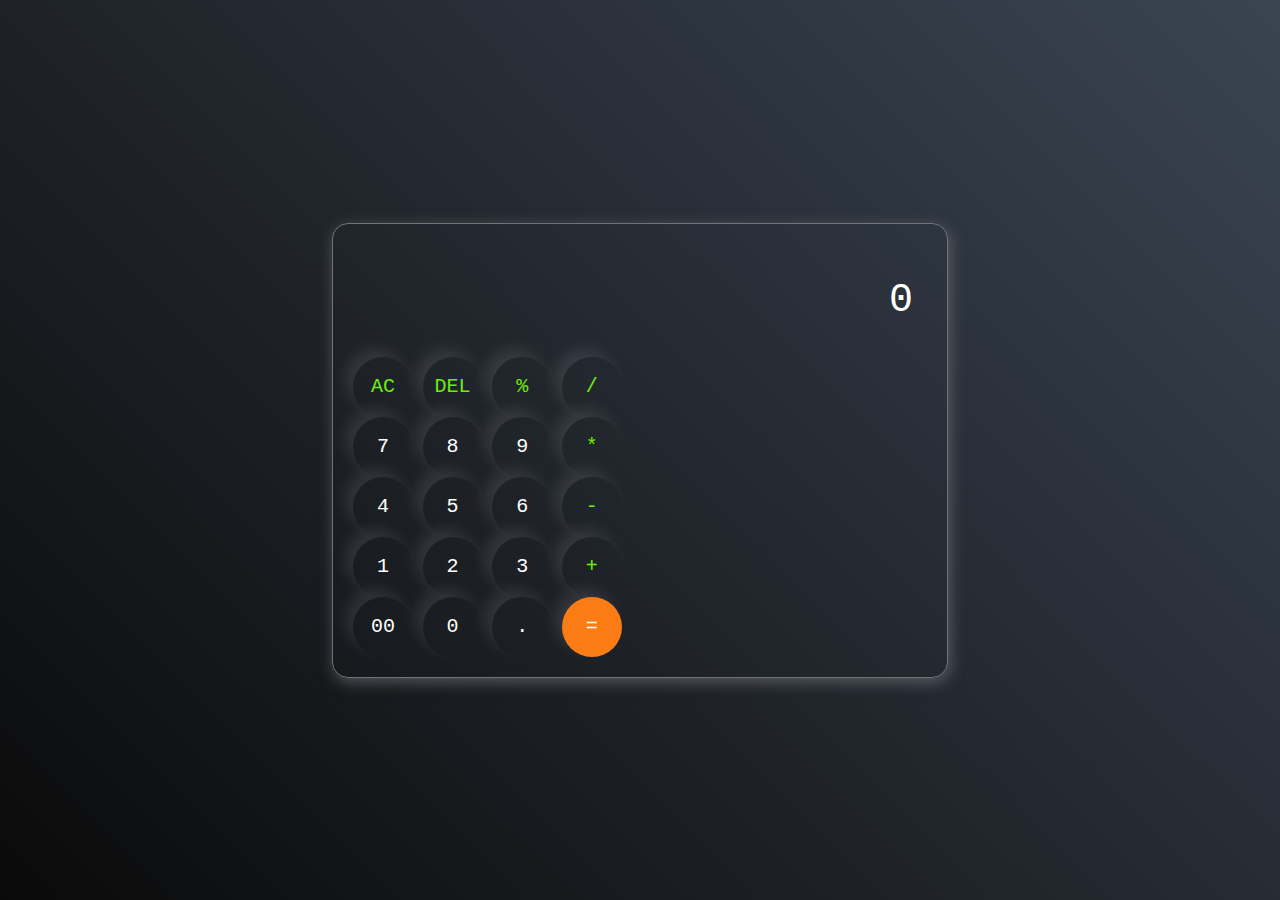
<file: 1st proj calculator/index.html>
<!DOCTYPE html>
<html lang="en">
<head>
  <meta charset="UTF-8">
  <meta name="viewport" content="width=device-width, initial-scale=1.0">
  <link rel="stylesheet" href="style.css">
  <title>calculator</title>
</head>
<body>
  <div class="calculator"><input type="text" placeholder="0" id="inputBox">
    <div>
      <button class = "operator">AC</button>
      <button class = "operator">DEL</button>
      <button class="operator">%</button>
      <button class="operator">/</button>
    </div>
    <div>
      <button>7</button>
      <button>8</button>
      <button>9</button>
      <button class="operator">*</button>
    </div>
    <div>
      <button>4</button>
      <button>5</button>
      <button>6</button>
      <button class="operator">-</button>
    </div>
    <div>
      <button>1</button>
      <button>2</button>
      <button>3</button>
      <button class="operator" >+</button>
    </div>
    <div>
      <button>00</button>
      <button>0</button>
      <button>.</button>
      <button class="eqlbtn">=</button>
    </div>
    
  </div>
  <script src="script.js"></script>
</body>
</html>
</file>
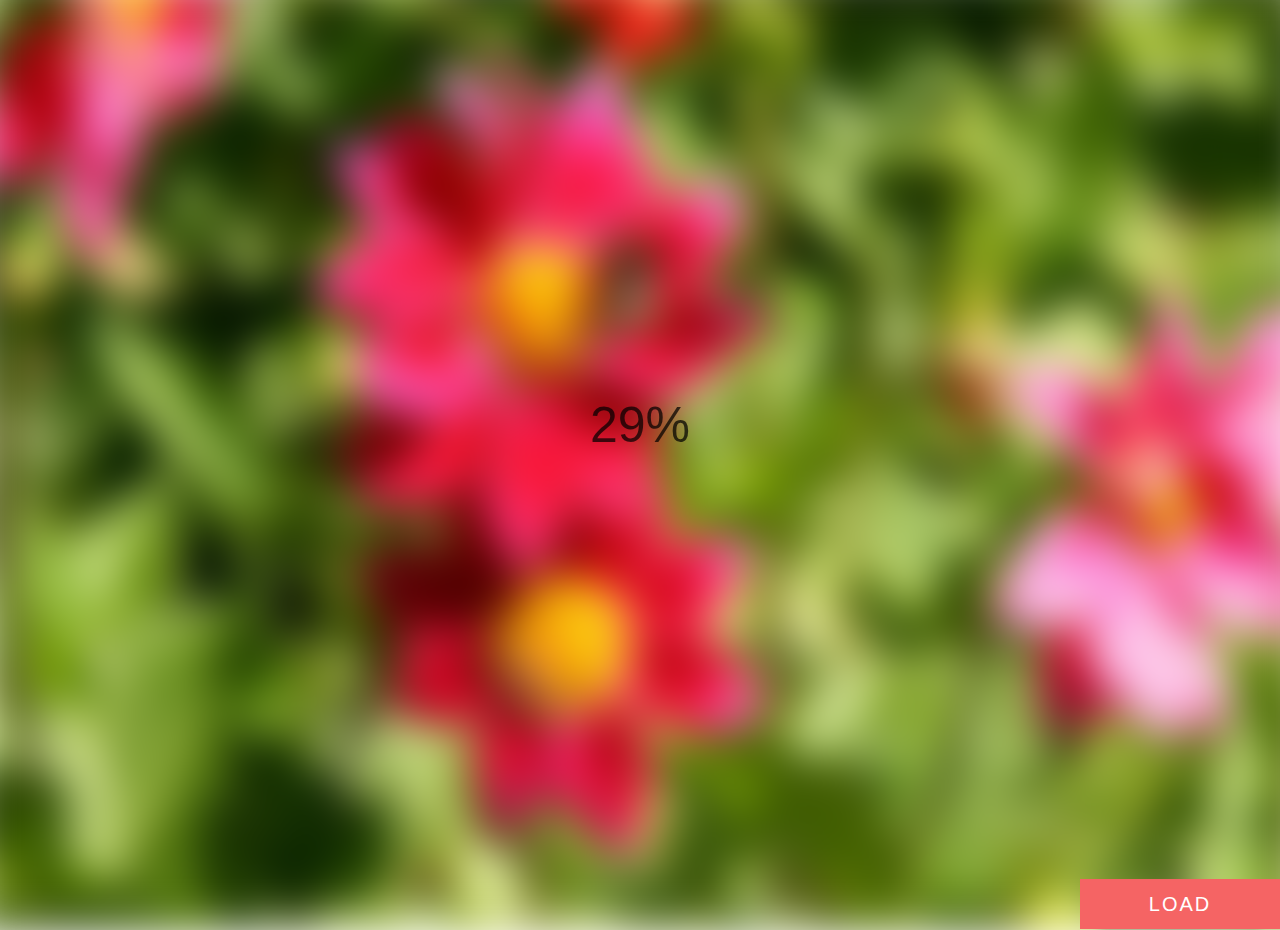
<file: blurry load/index.html>
<!DOCTYPE html>
<html lang="en">
<head>
  <meta charset="UTF-8">
  <meta name="viewport" content="width=device-width, initial-scale=1.0">
  <link rel="stylesheet" href="style.css">
  <title>blur</title>
</head>
<section class="bg"></section>
<div class = "loading-text">0%</div>
<button class="button">Load</button>
<body>
<script src="script.js"></script>
</body>
</html>
</file>
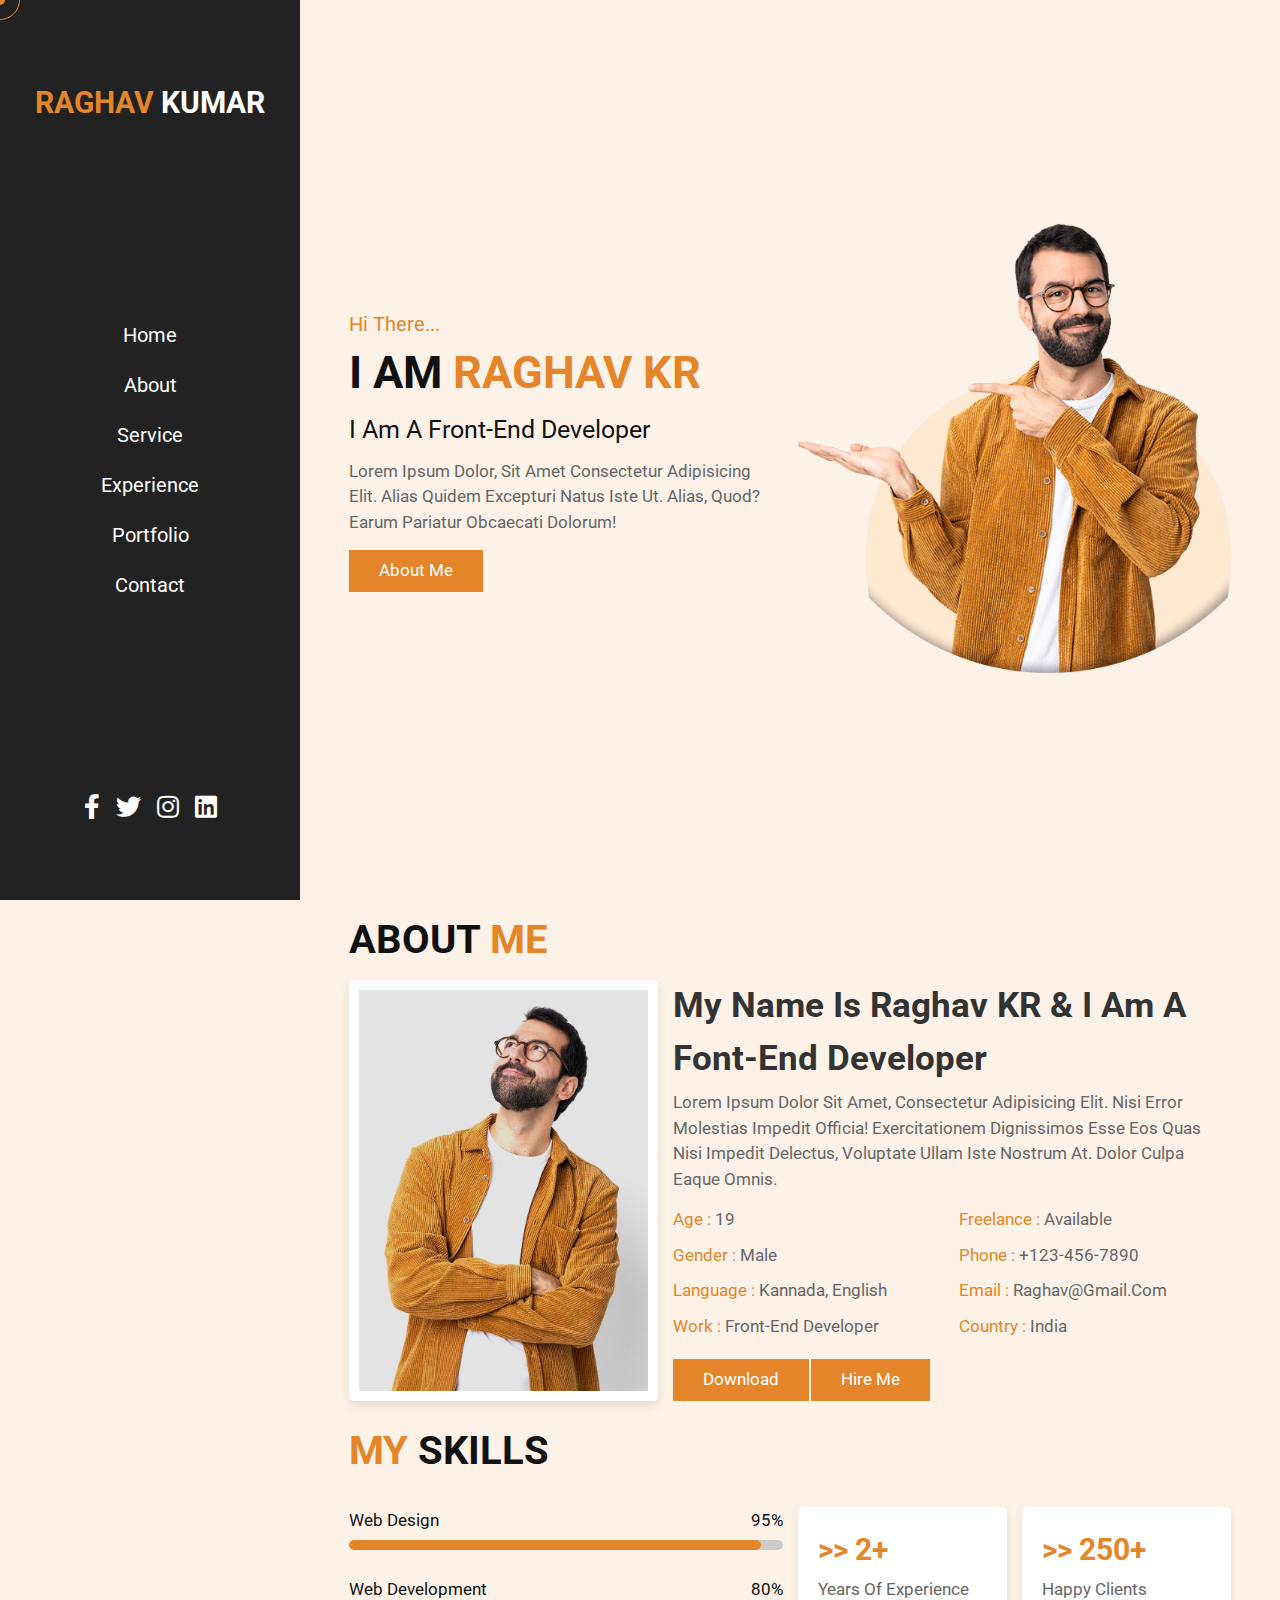
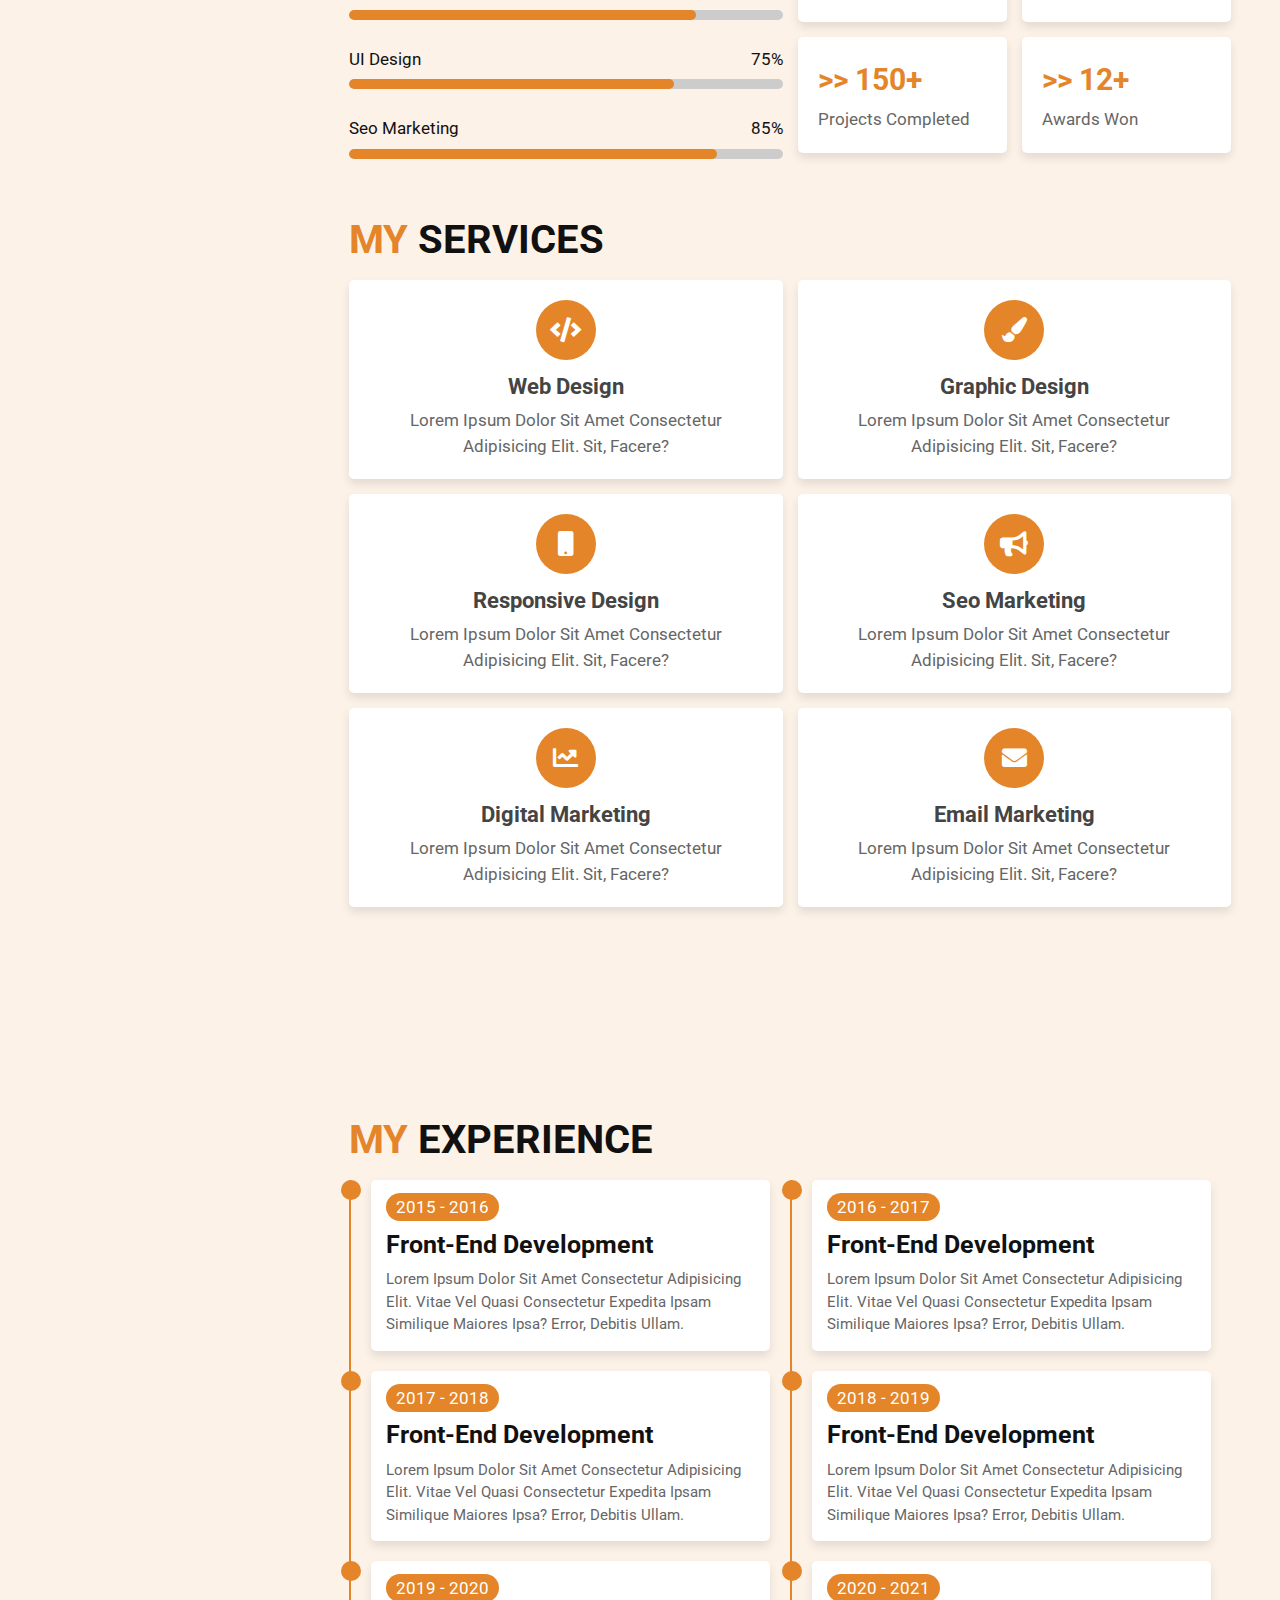
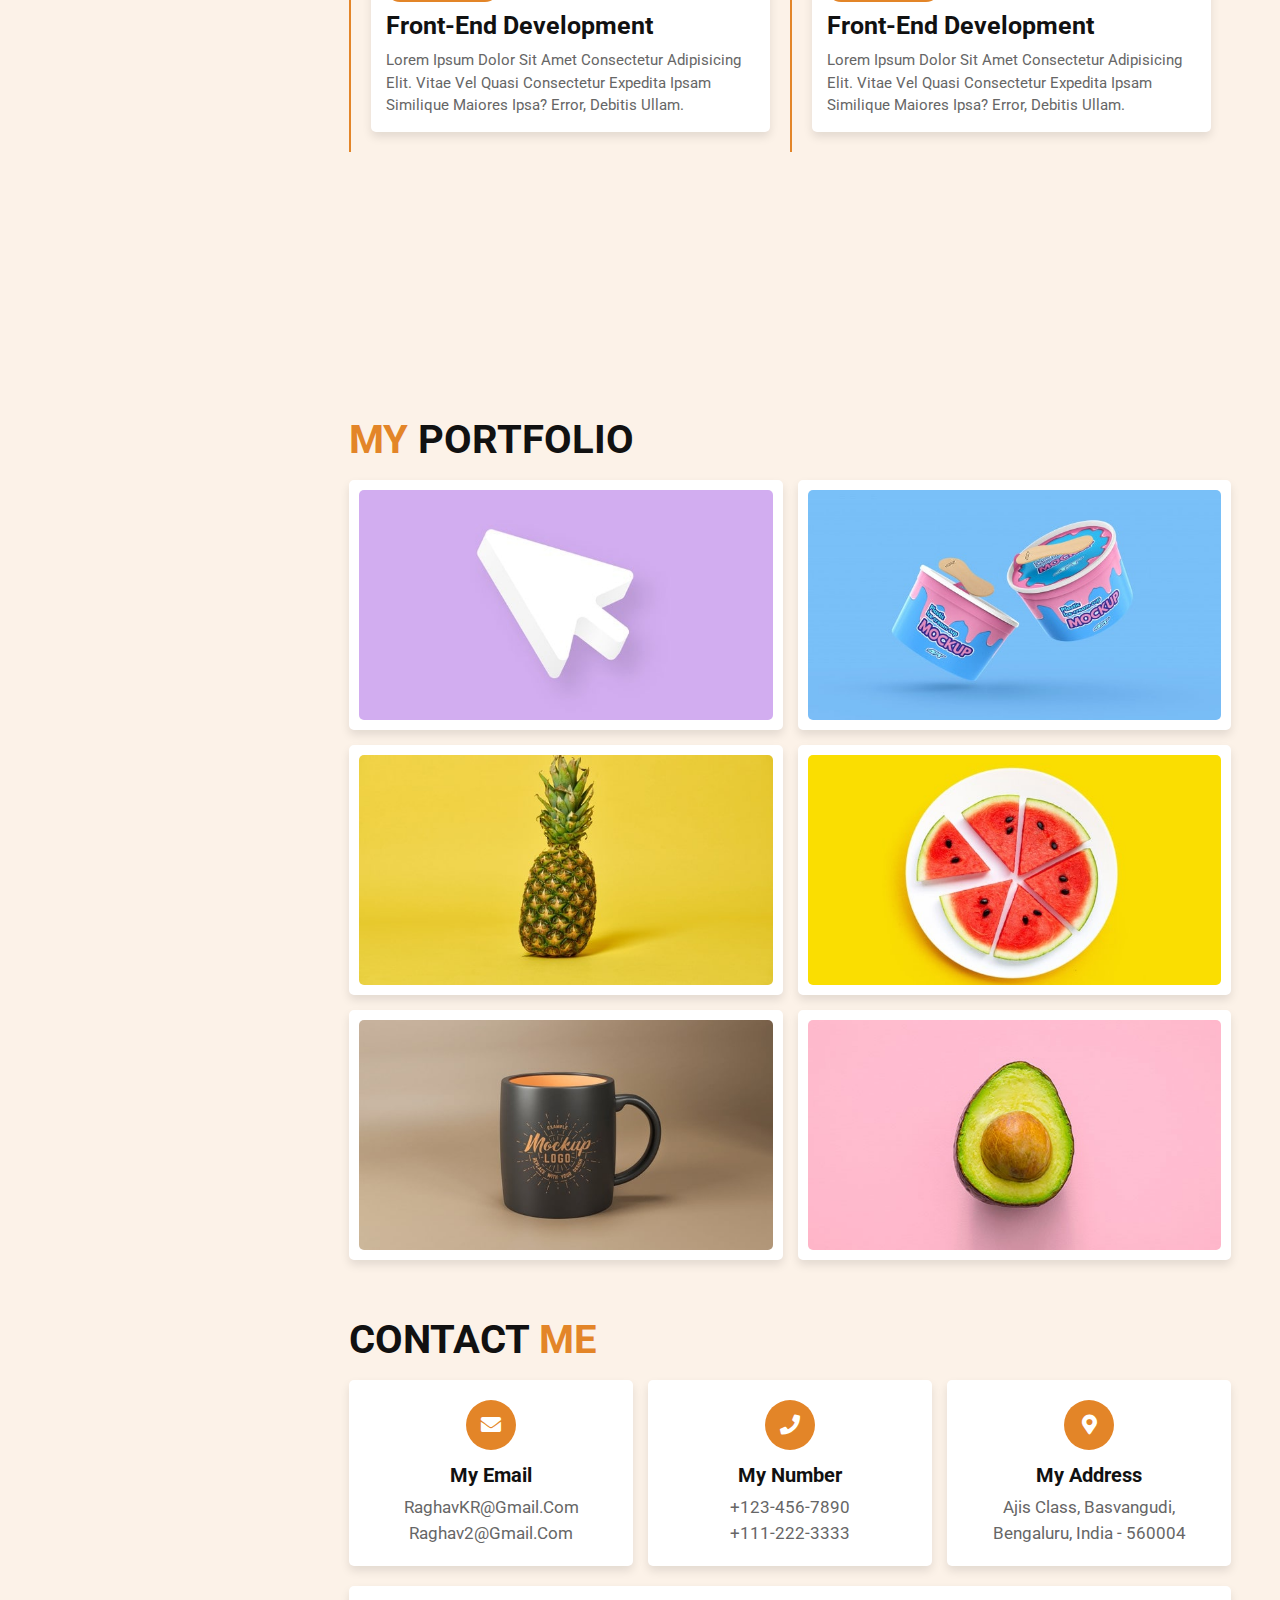
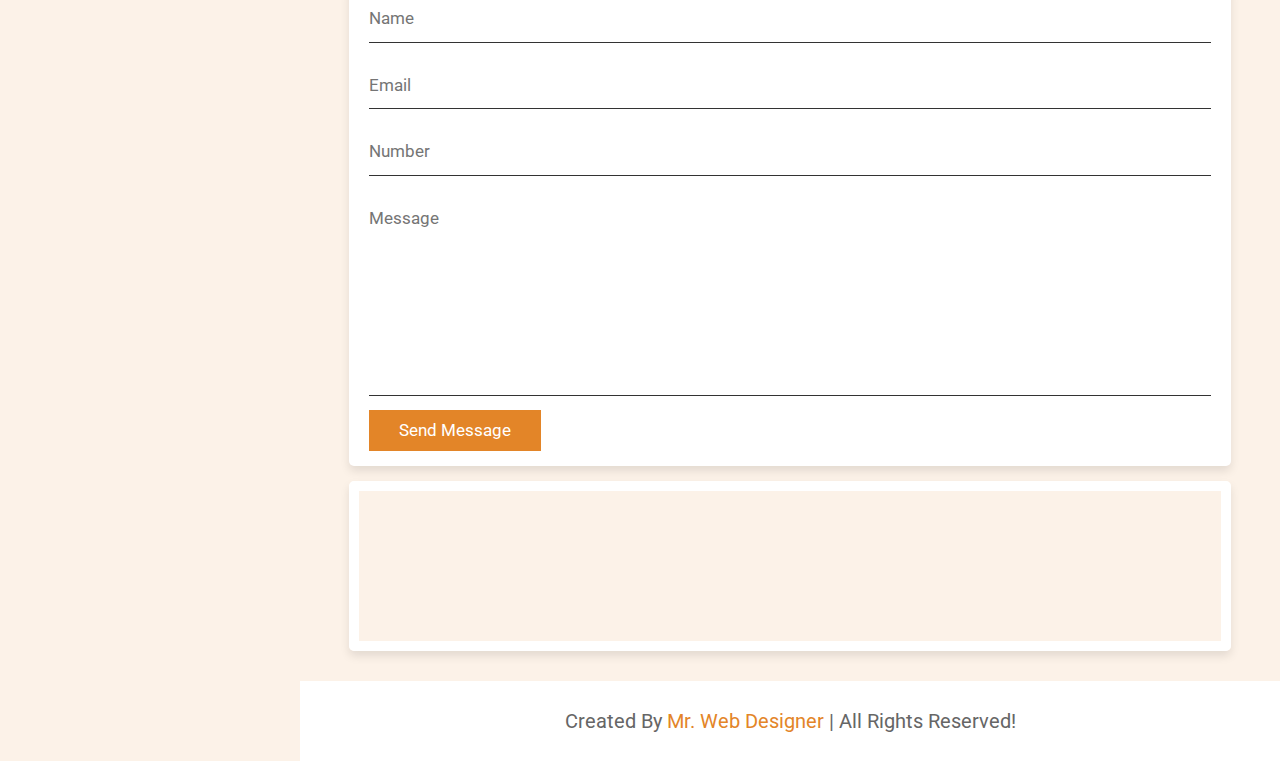
<file: portfolio/personal porfolio/personal porfolio/index.html>
<!DOCTYPE html>
<html lang="en">
<head>
    <meta charset="UTF-8">
    <meta http-equiv="X-UA-Compatible" content="IE=edge">
    <meta name="viewport" content="width=device-width, initial-scale=1.0">
    <title>PORTO</title>

    <!-- font awesome cdn link  -->
    <link rel="stylesheet" href="https://cdnjs.cloudflare.com/ajax/libs/font-awesome/5.15.3/css/all.min.css">

    <!-- custom css file link  -->
    <link rel="stylesheet" href="css/style.css">

</head>
<body>

<!-- custom cursors  -->
<div class="cursor-1"></div>
<div class="cursor-2"></div>


<div id="menu-bars" class="fas fa-bars"></div>
    
<!-- header section starts  -->

<header>

    <a href="#" class="logo"> <span>Raghav</span> Kumar </a>

    <nav class="navbar">
        <a href="#home">home</a>
        <a href="#about">about</a>
        <a href="#service">service</a>
        <a href="#experience">experience</a>
        <a href="#portfolio">portfolio</a>
        <a href="#contact">contact</a>
    </nav>

    <div class="follow">
        <a href="#" class="fab fa-facebook-f"></a>
        <a href="#" class="fab fa-twitter"></a>
        <a href="#" class="fab fa-instagram"></a>
        <a href="#" class="fab fa-linkedin"></a>
    </div>

</header>

<!-- header section ends -->

<!-- home section starts  -->

<section class="home" id="home">

    <div class="content">
        <span class="hi"> hi there... </span>
        <h3> i am <span> Raghav KR </span> </h3>
        <p class="info"> i am a front-end developer </p>
        <p class="text"> Lorem ipsum dolor, sit amet consectetur adipisicing elit. Alias quidem excepturi natus iste ut. Alias, quod? Earum pariatur obcaecati dolorum! </p>
        <a href="#about" class="btn">about me</a>
    </div>

    <div class="image">
        <img src="images/home-img.png" alt="">
    </div>

</section>

<!-- home section ends -->

<!-- about section starts  -->

<section class="about" id="about">

<h1 class="heading"> about <span> me </span> </h1>

<div class="row-1">

    <div class="image">
        <img src="images/about-img.jpg" alt="">
    </div>

    <div class="content">
        <h3> my name is Raghav KR & i am a font-end developer </h3>
        <p>Lorem ipsum dolor sit amet, consectetur adipisicing elit. Nisi error molestias impedit officia! Exercitationem dignissimos esse eos quas nisi impedit delectus, voluptate ullam iste nostrum at. Dolor culpa eaque omnis.</p>
        <div class="box-container">
            <div class="box">
                <p> <span> age : </span> 19 </p>
                <p> <span> gender : </span> male </p>
                <p> <span> language : </span> Kannada, english </p>
                <p> <span> work : </span> front-end developer </p>
            </div>
            <div class="box">
                <p> <span> freelance : </span> available </p>
                <p> <span> phone : </span> +123-456-7890 </p>
                <p> <span> email : </span> Raghav@gmail.com </p>
                <p> <span> country : </span> india </p>
            </div>
        </div>
        <!-- <a href="#" class="btn">download CV</a> -->
        <button class="btn" id="GetFile">Download</button><style>
            .btn{
    display: inline-block;
    margin-top: 1rem;
    padding:.8rem 3rem;
    background:var(--main-color);
    color:#fff;
    cursor: pointer;
    font-size: 1.7rem;
}

.btn:hover{
    background:#111;
    letter-spacing: .2rem;
}
        </style>
        <script src="https://cdnjs.cloudflare.com/ajax/libs/jquery/3.1.0/jquery.min.js"></script>
        <script>
        $('#GetFile').on('click', function () {
            $.ajax({
                url: 'https://s3-us-west-2.amazonaws.com/s.cdpn.io/172905/test.pdf',
                method: 'GET',
                xhrFields: {
                    responseType: 'blob'
                },
                success: function (data) {
                    var a = document.createElement('a');
                    var url = window.URL.createObjectURL(data);
                    a.href = url;
                    a.download = 'myfile.pdf';
                    document.body.append(a);
                    a.click();
                    a.remove();
                    window.URL.revokeObjectURL(url);
                }
            });
        });
        </script>
        
        </script>
        <a href="#" class="btn">hire me</a>
    </div>

</div>

<h1 class="heading"> <span> my </span> skills </h1>

<div class="row-2">

    <div class="skills">
        <div class="progress">
            <h3> web design <span> 95% </span> </h3>
            <div class="bar"> <span></span> </div>
        </div>
        <div class="progress">
            <h3> web development <span> 80% </span> </h3>
            <div class="bar"> <span></span> </div>
        </div>
        <div class="progress">
            <h3> UI design <span> 75% </span> </h3>
            <div class="bar"> <span></span> </div>
        </div>
        <div class="progress">
            <h3> seo marketing <span> 85% </span> </h3>
            <div class="bar"> <span></span> </div>
        </div>
    </div>

    <div class="box-container">

        <div class="box">
            <h3> >> 2+ </h3>
            <p>years of experience</p>
        </div>
        <div class="box">
            <h3> >> 250+ </h3>
            <p>happy clients</p>
        </div>
        <div class="box">
            <h3> >> 150+ </h3>
            <p>projects completed</p>
        </div>
        <div class="box">
            <h3> >> 12+ </h3>
            <p>awards won</p>
        </div>

    </div>

</div>

</section>

<!-- about section ends -->

<!-- service section starts  -->

<section class="service" id="service">

<h1 class="heading"> <span> my </span> services </h1>

    <div class="box-container">

        <div class="box">
            <i class="fas fa-code"></i>
            <h3>web design</h3>
            <p>Lorem ipsum dolor sit amet consectetur adipisicing elit. Sit, facere?</p>
        </div>

        <div class="box">
            <i class="fas fa-paint-brush"></i>
            <h3>graphic design</h3>
            <p>Lorem ipsum dolor sit amet consectetur adipisicing elit. Sit, facere?</p>
        </div>

        <div class="box">
            <i class="fas fa-mobile"></i>
            <h3>responsive design</h3>
            <p>Lorem ipsum dolor sit amet consectetur adipisicing elit. Sit, facere?</p>
        </div>

        <div class="box">
            <i class="fas fa-bullhorn"></i>
            <h3>seo marketing</h3>
            <p>Lorem ipsum dolor sit amet consectetur adipisicing elit. Sit, facere?</p>
        </div>

        <div class="box">
            <i class="fas fa-chart-line"></i>
            <h3>digital marketing</h3>
            <p>Lorem ipsum dolor sit amet consectetur adipisicing elit. Sit, facere?</p>
        </div>

        <div class="box">
            <i class="fas fa-envelope"></i>
            <h3>email marketing</h3>
            <p>Lorem ipsum dolor sit amet consectetur adipisicing elit. Sit, facere?</p>
        </div>

    </div>

</section>

<!-- service section ends -->

<!-- experience section starts  -->

<section class="experience" id="experience">

    <h1 class="heading"> <span> my </span> experience </h1>

    <div class="box-container">

        <div class="box">
            <div class="content">
                <span> 2015 - 2016 </span>
                <h3>front-end development</h3>
                <p>Lorem ipsum dolor sit amet consectetur adipisicing elit. Vitae vel quasi consectetur expedita ipsam similique maiores ipsa? Error, debitis ullam.</p>
            </div>
        </div>

        <div class="box">
            <div class="content">
                <span> 2016 - 2017 </span>
                <h3>front-end development</h3>
                <p>Lorem ipsum dolor sit amet consectetur adipisicing elit. Vitae vel quasi consectetur expedita ipsam similique maiores ipsa? Error, debitis ullam.</p>
            </div>
        </div>

        <div class="box">
            <div class="content">
                <span> 2017 - 2018 </span>
                <h3>front-end development</h3>
                <p>Lorem ipsum dolor sit amet consectetur adipisicing elit. Vitae vel quasi consectetur expedita ipsam similique maiores ipsa? Error, debitis ullam.</p>
            </div>
        </div>

        <div class="box">
            <div class="content">
                <span> 2018 - 2019 </span>
                <h3>front-end development</h3>
                <p>Lorem ipsum dolor sit amet consectetur adipisicing elit. Vitae vel quasi consectetur expedita ipsam similique maiores ipsa? Error, debitis ullam.</p>
            </div>
        </div>

        <div class="box">
            <div class="content">
                <span> 2019 - 2020 </span>
                <h3>front-end development</h3>
                <p>Lorem ipsum dolor sit amet consectetur adipisicing elit. Vitae vel quasi consectetur expedita ipsam similique maiores ipsa? Error, debitis ullam.</p>
            </div>
        </div>

        <div class="box">
            <div class="content">
                <span> 2020 - 2021 </span>
                <h3>front-end development</h3>
                <p>Lorem ipsum dolor sit amet consectetur adipisicing elit. Vitae vel quasi consectetur expedita ipsam similique maiores ipsa? Error, debitis ullam.</p>
            </div>
        </div>

    </div>

</section>

<!-- experience section ends -->

<!-- portfolio section starts  -->

<section class="portfolio" id="portfolio">

    <h1 class="heading"> <span> my </span> portfolio </h1>

    <div class="box-container">

        <div class="box">
            <img src="images/img-1.jpg" alt="">
            <h3> project 01 </h3>
            <div class="icons">
                <a href="#" class="fas fa-link"></a>
                <a href="#" class="fas fa-share"></a>
                <a href="#" class="fas fa-search"></a>
            </div>
        </div>

        <div class="box">
            <img src="images/img-2.jpg" alt="">
            <h3> project 02 </h3>
            <div class="icons">
                <a href="#" class="fas fa-link"></a>
                <a href="#" class="fas fa-share"></a>
                <a href="#" class="fas fa-search"></a>
            </div>
        </div>

        <div class="box">
            <img src="images/img-3.jpg" alt="">
            <h3> project 03 </h3>
            <div class="icons">
                <a href="#" class="fas fa-link"></a>
                <a href="#" class="fas fa-share"></a>
                <a href="#" class="fas fa-search"></a>
            </div>
        </div>

        <div class="box">
            <img src="images/img-4.jpg" alt="">
            <h3> project 04 </h3>
            <div class="icons">
                <a href="#" class="fas fa-link"></a>
                <a href="#" class="fas fa-share"></a>
                <a href="#" class="fas fa-search"></a>
            </div>
        </div>

        <div class="box">
            <img src="images/img-5.jpg" alt="">
            <h3> project 05 </h3>
            <div class="icons">
                <a href="#" class="fas fa-link"></a>
                <a href="#" class="fas fa-share"></a>
                <a href="#" class="fas fa-search"></a>
            </div>
        </div>

        <div class="box">
            <img src="images/img-6.jpg" alt="">
            <h3> project 06 </h3>
            <div class="icons">
                <a href="#" class="fas fa-link"></a>
                <a href="#" class="fas fa-share"></a>
                <a href="#" class="fas fa-search"></a>
            </div>
        </div>

    </div>

</section>

<!-- portfolio section ends -->

<!-- contact section starts  -->

<section class="contact" id="contact">

    <h1 class="heading"> contact <span> me </span> </h1>

    <div class="icons-container">

        <div class="icons">
            <i class="fas fa-envelope"></i>
            <h3>my email</h3>
            <p>RaghavKR@gmail.com</p>
            <p>Raghav2@gmail.com</p>
        </div>

        <div class="icons">
            <i class="fas fa-phone"></i>
            <h3>my number</h3>
            <p>+123-456-7890</p>
            <p>+111-222-3333</p>
        </div>

        <div class="icons">
            <i class="fas fa-map-marker-alt"></i>
            <h3>my address</h3>
            <p>ajis class, Basvangudi, bengaluru, india - 560004</p>
        </div>

    </div>

    <div class="row">

        <form action="">

            <input type="text" placeholder="name" class="box">
            <input type="email" placeholder="email" class="box">
            <input type="number" placeholder="number" class="box">

            <textarea name="" placeholder="message" id="" cols="30" rows="10"></textarea>

            <input type="submit" class="btn" value="send message">

        </form>

        <iframe class="map" src="https://maps.google.com/maps?q=bmscee&t=&z=13&ie=UTF8&iwloc=&output=embed" allowfullscreen="" loading="lazy"></iframe>

    </div>


</section>

<!-- contact section ends -->

<!-- footer section  -->
<footer class="footer"> created by <span> mr. web designer </span> | all rights reserved! </footer>






















<!-- custom js file link  -->
<script src="js/script.js"></script>

</body>
</html>






<!-- <div class="mapouter"><div class="gmap_canvas"><iframe width="600" height="500" id="gmap_canvas" src="https://maps.google.com/maps?q=bmscee&t=&z=13&ie=UTF8&iwloc=&output=embed" frameborder="0" scrolling="no" marginheight="0" marginwidth="0"></iframe><a href="https://123movies-to.org"></a><br><style>.mapouter{position:relative;text-align:right;height:500px;width:600px;}</style><a href="https://www.embedgooglemap.net">google maps iframe code generator</a><style>.gmap_canvas {overflow:hidden;background:none!important;height:500px;width:600px;}</style></div></div> -->
</file>
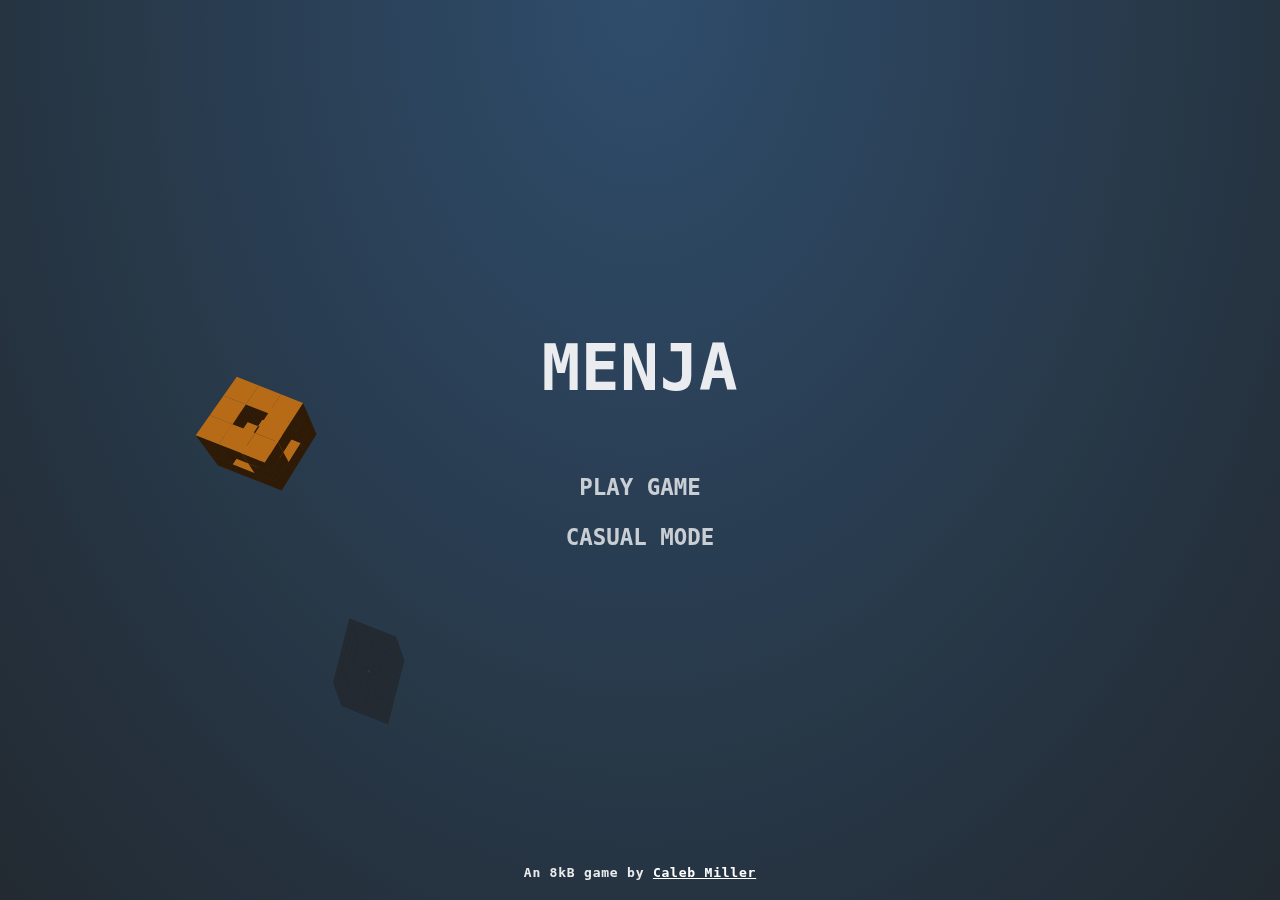
<file: fruit_ninja game.html>
<!DOCTYPE html>
<html lang="en">
<head>
  <meta charset="UTF-8">
  <meta http-equiv="X-UA-Compatible" content="IE=edge">
  <meta name="viewport" content="width=device-width, initial-scale=1.0">
  <title>Document</title>
  <style>
    body {
	margin: 0;
	background-color: #000;
	background-image: radial-gradient(ellipse at top, #335476 0.0%, #31506e 11.1%, #304b67 22.2%, #2f4760 33.3%, #2d4359 44.4%, #2c3f51 55.6%, #2a3a4a 66.7%, #293643 77.8%, #28323d 88.9%, #262e36 100.0%);
	height: 100vh;
	overflow: hidden;

	font-family: monospace;
	font-weight: bold;
	letter-spacing: 0.06em;
	color: rgba(255, 255, 255, 0.75);
}

#c {
	display: block;
	touch-action: none;
	transform: translateZ(0);
}


/*/////////////////////
//        HUD        //
/////////////////////*/


.hud__score,
.pause-btn {
	position: fixed;
	font-size: calc(14px + 2vw + 1vh);
}

.hud__score {
	top: 0.65em;
	left: 0.65em;
	pointer-events: none;
	user-select: none;
}

.cube-count-lbl {
	font-size: 0.46em;
}

.pause-btn {
	position: fixed;
	top: 0;
	right: 0;
	padding: 0.8em 0.65em;
}

.pause-btn > div {
	position: relative;
	width: 0.8em;
	height: 0.8em;
	opacity: 0.75;
}

.pause-btn > div::before,
.pause-btn > div::after {
	content: '';
	display: block;
	width: 34%;
	height: 100%;
	position: absolute;
	background-color: #fff;
}

.pause-btn > div::after {
	right: 0;
}

.slowmo {
	position: fixed;
	bottom: 0;
	width: 100%;
	pointer-events: none;
	opacity: 0;
	transition: opacity 0.4s;
	will-change: opacity;
}

.slowmo::before {
	content: 'SLOW-MO';
	display: block;
	font-size: calc(8px + 1vw + 0.5vh);
	margin-left: 0.5em;
	margin-bottom: 8px;
}

.slowmo::after {
	content: '';
	display: block;
	position: fixed;
	bottom: 0;
	width: 100%;
	height: 1.5vh;
	background-color: rgba(0, 0, 0, 0.25);
	z-index: -1;
}

.slowmo__bar {
	height: 1.5vh;
	background-color: rgba(255, 255, 255, 0.75);
	transform-origin: 0 0;
}



/*/////////////////////
//       MENUS       //
/////////////////////*/

.menus::before {
	content: '';
	pointer-events: none;
	position: fixed;
	top: 0;
	right: 0;
	bottom: 0;
	left: 0;
	background-color: #000;
	opacity: 0;
	transition: opacity 0.2s;
	transition-timing-function: ease-in;
}

.menus.has-active::before {
	opacity: 0.08;
	transition-duration: 0.4s;
	transition-timing-function: ease-out;
}

.menus.interactive-mode::before {
	opacity: 0.02;
}



/* Menu containers */
.menu {
	pointer-events: none;
	position: fixed;
	top: 0;
	right: 0;
	bottom: 0;
	left: 0;
	display: flex;
	flex-direction: column;
	justify-content: center;
	align-items: center;
	user-select: none;
	text-align: center;
	color: rgba(255, 255, 255, 0.9);
	opacity: 0;
	visibility: hidden;
	transform: translateY(30px);
	transition-property: opacity, visibility, transform;
	transition-duration: 0.2s;
	transition-timing-function: ease-in;
}

.menu.active {
	opacity: 1;
	visibility: visible;
	transform: translateY(0);
	transition-duration: 0.4s;
	transition-timing-function: ease-out;
}

.menus.interactive-mode .menu.active {
	opacity: 0.6;
}

.menus:not(.interactive-mode) .menu.active > * {
	pointer-events: auto;
}


/* Common menu elements */

h1 {
	font-size: 4rem;
	line-height: 0.95;
	text-align: center;
	font-weight: bold;
	margin: 0 0.65em 1em;
}

h2 {
	font-size: 1.2rem;
	line-height: 1;
	text-align: center;
	font-weight: bold;
	margin: -1em 0.65em 1em;
}

.final-score-lbl {
	font-size: 5rem;
	margin: -0.2em 0 0;
}

.high-score-lbl {
	font-size: 1.2rem;
	margin: 0 0 2.5em;
}

button {
	display: block;
	position: relative;
	width: 200px;
	padding: 12px 20px;
	background: transparent;
	border: none;
	outline: none;
	user-select: none;
	font-family: monospace;
	font-weight: bold;
	font-size: 1.4rem;
	color: #fff;
	opacity: 0.75;
	transition: opacity 0.3s;
}

button::before {
	content: '';
	position: absolute;
	top: 0;
	right: 0;
	bottom: 0;
	left: 0;
	background-color: rgba(255, 255, 255, 0.15);
	transform: scale(0, 0);
	opacity: 0;
	transition: opacity 0.3s, transform 0.3s;
}

/* No `:focus` styles because this is a mouse/touch game! */
button:active {
	opacity: 1;
}

button:active::before {
	transform: scale(1, 1);
	opacity: 1;
}

.credits {
	position: fixed;
	width: 100%;
	left: 0;
	bottom: 20px;
}

a {
	color: white;
}

/* Only enable hover state on large screens */
@media (min-width: 1025px) {
	button:hover {
		opacity: 1;
	}

	button:hover::before {
		transform: scale(1, 1);
		opacity: 1;
	}
}

  </style>
</head>
<body>
  <!-- Game canvas -->
<canvas id="c"></canvas>

<!-- Gameplay HUD -->
<div class="hud">
	<div class="hud__score">
		<div class="score-lbl"></div>
		<div class="cube-count-lbl"></div>
	</div>
	<div class="pause-btn"><div></div></div>
	<div class="slowmo">
		<div class="slowmo__bar"></div>
	</div>
</div>

<!-- Menu System -->
<div class="menus">
	<div class="menu menu--main">
		<h1>MENJA</h1>
		<button type="button" class="play-normal-btn">PLAY GAME</button>
		<button type="button" class="play-casual-btn">CASUAL MODE</button>
		<div class="credits">An 8kB game by <a href="https://cmiller.tech">Caleb Miller</a></div>
	</div>
	<div class="menu menu--pause">
		<h1>Paused</h1>
		<button type="button" class="resume-btn">RESUME GAME</button>
		<button type="button" class="menu-btn--pause">MAIN MENU</button>
	</div>
	<div class="menu menu--score">
		<h1>Game Over</h1>
		<h2>Your Score:</h2>
		<div class="final-score-lbl"></div>
		<div class="high-score-lbl"></div>
		<button type="button" class="play-again-btn">PLAY AGAIN</button>
		<button type="button" class="menu-btn--score">MAIN MENU</button>
	</div>
</div>
<script>
  // globalConfig.js
// ============================================================================
// ============================================================================

// Provides global variables used by the entire program.
// Most of this should be configuration.

// Timing multiplier for entire game engine.
let gameSpeed = 1;

// Colors
const BLUE =   { r: 0x67, g: 0xd7, b: 0xf0 };
const GREEN =  { r: 0xa6, g: 0xe0, b: 0x2c };
const PINK =   { r: 0xfa, g: 0x24, b: 0x73 };
const ORANGE = { r: 0xfe, g: 0x95, b: 0x22 };
const allColors = [BLUE, GREEN, PINK, ORANGE];

// Gameplay
const getSpawnDelay = () => {
	const spawnDelayMax = 1400;
	const spawnDelayMin = 550;
	const spawnDelay = spawnDelayMax - state.game.cubeCount * 3.1;
	return Math.max(spawnDelay, spawnDelayMin);
}
const doubleStrongEnableScore = 2000;
// Number of cubes that must be smashed before activating a feature.
const slowmoThreshold = 10;
const strongThreshold = 25;
const spinnerThreshold = 25;

// Interaction state
let pointerIsDown = false;
// The last known position of the primary pointer in screen coordinates.`
let pointerScreen = { x: 0, y: 0 };
// Same as `pointerScreen`, but converted to scene coordinates in rAF.
let pointerScene = { x: 0, y: 0 };
// Minimum speed of pointer before "hits" are counted.
const minPointerSpeed = 60;
// The hit speed affects the direction the target post-hit. This number dampens that force.
const hitDampening = 0.1;
// Backboard receives shadows and is the farthest negative Z position of entities.
const backboardZ = -400;
const shadowColor = '#262e36';
// How much air drag is applied to standard objects
const airDrag = 0.022;
const gravity = 0.3;
// Spark config
const sparkColor = 'rgba(170,221,255,.9)';
const sparkThickness = 2.2;
const airDragSpark = 0.1;
// Track pointer positions to show trail
const touchTrailColor = 'rgba(170,221,255,.62)';
const touchTrailThickness = 7;
const touchPointLife = 120;
const touchPoints = [];
// Size of in-game targets. This affects rendered size and hit area.
const targetRadius = 40;
const targetHitRadius = 50;
const makeTargetGlueColor = target => {
	// const alpha = (target.health - 1) / (target.maxHealth - 1);
	// return `rgba(170,221,255,${alpha.toFixed(3)})`;
	return 'rgb(170,221,255)';
};
// Size of target fragments
const fragRadius = targetRadius / 3;



// Game canvas element needed in setup.js and interaction.js
const canvas = document.querySelector('#c');

// 3D camera config
// Affects perspective
const cameraDistance = 900;
// Does not affect perspective
const sceneScale = 1;
// Objects that get too close to the camera will be faded out to transparent over this range.
// const cameraFadeStartZ = 0.8*cameraDistance - 6*targetRadius;
const cameraFadeStartZ = 0.45*cameraDistance;
const cameraFadeEndZ = 0.65*cameraDistance;
const cameraFadeRange = cameraFadeEndZ - cameraFadeStartZ;

// Globals used to accumlate all vertices/polygons in each frame
const allVertices = [];
const allPolys = [];
const allShadowVertices = [];
const allShadowPolys = [];




// state.js
// ============================================================================
// ============================================================================

///////////
// Enums //
///////////

// Game Modes
const GAME_MODE_RANKED = Symbol('GAME_MODE_RANKED');
const GAME_MODE_CASUAL = Symbol('GAME_MODE_CASUAL');

// Available Menus
const MENU_MAIN = Symbol('MENU_MAIN');
const MENU_PAUSE = Symbol('MENU_PAUSE');
const MENU_SCORE = Symbol('MENU_SCORE');



//////////////////
// Global State //
//////////////////

const state = {
	game: {
		mode: GAME_MODE_RANKED,
		// Run time of current game.
		time: 0,
		// Player score.
		score: 0,
		// Total number of cubes smashed in game.
		cubeCount: 0
	},
	menus: {
		// Set to `null` to hide all menus
		active: MENU_MAIN
	}
};


////////////////////////////
// Global State Selectors //
////////////////////////////

const isInGame = () => !state.menus.active;
const isMenuVisible = () => !!state.menus.active;
const isCasualGame = () => state.game.mode === GAME_MODE_CASUAL;
const isPaused = () => state.menus.active === MENU_PAUSE;


///////////////////
// Local Storage //
///////////////////

const highScoreKey = '__menja__highScore';
const getHighScore = () => {
	const raw = localStorage.getItem(highScoreKey);
	return raw ? parseInt(raw, 10) : 0;
};

let _lastHighscore = getHighScore();
const setHighScore = score => {
	_lastHighscore = getHighScore();
	localStorage.setItem(highScoreKey, String(score));
};

const isNewHighScore = () => state.game.score > _lastHighscore;




// utils.js
// ============================================================================
// ============================================================================


const invariant = (condition, message) => {
	if (!condition) throw new Error(message);
};


/////////
// DOM //
/////////

const $ = selector => document.querySelector(selector);
const handleClick = (element, handler) => element.addEventListener('click', handler);
const handlePointerDown = (element, handler) => {
	element.addEventListener('touchstart', handler);
	element.addEventListener('mousedown', handler);
};



////////////////////////
// Formatting Helpers //
////////////////////////

// Converts a number into a formatted string with thousand separators.
const formatNumber = num => num.toLocaleString();



////////////////////
// Math Constants //
////////////////////

const PI = Math.PI;
const TAU = Math.PI * 2;
const ETA = Math.PI * 0.5;



//////////////////
// Math Helpers //
//////////////////

// Clamps a number between min and max values (inclusive)
const clamp = (num, min, max) => Math.min(Math.max(num, min), max);

// Linearly interpolate between numbers a and b by a specific amount.
// mix >= 0 && mix <= 1
const lerp = (a, b, mix) => (b - a) * mix + a;




////////////////////
// Random Helpers //
////////////////////

// Generates a random number between min (inclusive) and max (exclusive)
const random = (min, max) => Math.random() * (max - min) + min;

// Generates a random integer between and possibly including min and max values
const randomInt = (min, max) => ((Math.random() * (max - min + 1)) | 0) + min;

// Returns a random element from an array
const pickOne = arr => arr[Math.random() * arr.length | 0];




///////////////////
// Color Helpers //
///////////////////

// Converts an { r, g, b } color object to a 6-digit hex code.
const colorToHex = color => {
	return '#' +
		(color.r | 0).toString(16).padStart(2, '0') +
		(color.g | 0).toString(16).padStart(2, '0') +
		(color.b | 0).toString(16).padStart(2, '0');
};

// Operates on an { r, g, b } color object.
// Returns string hex code.
// `lightness` must range from 0 to 1. 0 is pure black, 1 is pure white.
const shadeColor = (color, lightness) => {
	let other, mix;
	if (lightness < 0.5) {
		other = 0;
		mix = 1 - (lightness * 2);
	} else {
		other = 255;
		mix = lightness * 2 - 1;
	}
	return '#' +
		(lerp(color.r, other, mix) | 0).toString(16).padStart(2, '0') +
		(lerp(color.g, other, mix) | 0).toString(16).padStart(2, '0') +
		(lerp(color.b, other, mix) | 0).toString(16).padStart(2, '0');
};





////////////////////
// Timing Helpers //
////////////////////

const _allCooldowns = [];

const makeCooldown = (rechargeTime, units=1) => {
	let timeRemaining = 0;
	let lastTime = 0;

	const initialOptions = { rechargeTime, units };

	const updateTime = () => {
		const now = state.game.time;
		// Reset time remaining if time goes backwards.
		if (now < lastTime) {
			timeRemaining = 0;
		} else {
			// update...
			timeRemaining -= now-lastTime;
			if (timeRemaining < 0) timeRemaining = 0;
		}
		lastTime = now;
	};

	const canUse = () => {
		updateTime();
		return timeRemaining <= (rechargeTime * (units-1));
	};

	const cooldown = {
		canUse,
		useIfAble() {
			const usable = canUse();
			if (usable) timeRemaining += rechargeTime;
			return usable;
		},
		mutate(options) {
			if (options.rechargeTime) {
				// Apply recharge time delta so change takes effect immediately.
				timeRemaining -= rechargeTime-options.rechargeTime;
				if (timeRemaining < 0) timeRemaining = 0;
				rechargeTime = options.rechargeTime;
			}
			if (options.units) units = options.units;
		},
		reset() {
			timeRemaining = 0;
			lastTime = 0;
			this.mutate(initialOptions);
		}
	};

	_allCooldowns.push(cooldown);

	return cooldown;
};

const resetAllCooldowns = () => _allCooldowns.forEach(cooldown => cooldown.reset());

const makeSpawner = ({ chance, cooldownPerSpawn, maxSpawns }) => {
	const cooldown = makeCooldown(cooldownPerSpawn, maxSpawns);
	return {
		shouldSpawn() {
			return Math.random() <= chance && cooldown.useIfAble();
		},
		mutate(options) {
			if (options.chance) chance = options.chance;
			cooldown.mutate({
				rechargeTime: options.cooldownPerSpawn,
				units: options.maxSpawns
			});
		}
	};
};




////////////////////
// Vector Helpers //
////////////////////

const normalize = v => {
	const mag = Math.hypot(v.x, v.y, v.z);
	return {
		x: v.x / mag,
		y: v.y / mag,
		z: v.z / mag
	};
}

// Curried math helpers
const add = a => b => a + b;
// Curried vector helpers
const scaleVector = scale => vector => {
	vector.x *= scale;
	vector.y *= scale;
	vector.z *= scale;
};








////////////////
// 3D Helpers //
////////////////

// Clone array and all vertices.
function cloneVertices(vertices) {
	return vertices.map(v => ({ x: v.x, y: v.y, z: v.z }));
}

// Copy vertex data from one array into another.
// Arrays must be the same length.
function copyVerticesTo(arr1, arr2) {
	const len = arr1.length;
	for (let i=0; i<len; i++) {
		const v1 = arr1[i];
		const v2 = arr2[i];
		v2.x = v1.x;
		v2.y = v1.y;
		v2.z = v1.z;
	}
}

// Compute triangle midpoint.
// Mutates `middle` property of given `poly`.
function computeTriMiddle(poly) {
	const v = poly.vertices;
	poly.middle.x = (v[0].x + v[1].x + v[2].x) / 3;
	poly.middle.y = (v[0].y + v[1].y + v[2].y) / 3;
	poly.middle.z = (v[0].z + v[1].z + v[2].z) / 3;
}

// Compute quad midpoint.
// Mutates `middle` property of given `poly`.
function computeQuadMiddle(poly) {
	const v = poly.vertices;
	poly.middle.x = (v[0].x + v[1].x + v[2].x + v[3].x) / 4;
	poly.middle.y = (v[0].y + v[1].y + v[2].y + v[3].y) / 4;
	poly.middle.z = (v[0].z + v[1].z + v[2].z + v[3].z) / 4;
}

function computePolyMiddle(poly) {
	if (poly.vertices.length === 3) {
		computeTriMiddle(poly);
	} else {
		computeQuadMiddle(poly);
	}
}

// Compute distance from any polygon (tri or quad) midpoint to camera.
// Sets `depth` property of given `poly`.
// Also triggers midpoint calculation, which mutates `middle` property of `poly`.
function computePolyDepth(poly) {
	computePolyMiddle(poly);
	const dX = poly.middle.x;
	const dY = poly.middle.y;
	const dZ = poly.middle.z - cameraDistance;
	poly.depth = Math.hypot(dX, dY, dZ);
}

// Compute normal of any polygon. Uses normalized vector cross product.
// Mutates `normalName` property of given `poly`.
function computePolyNormal(poly, normalName) {
	// Store quick refs to vertices
	const v1 = poly.vertices[0];
	const v2 = poly.vertices[1];
	const v3 = poly.vertices[2];
	// Calculate difference of vertices, following winding order.
	const ax = v1.x - v2.x;
	const ay = v1.y - v2.y;
	const az = v1.z - v2.z;
	const bx = v1.x - v3.x;
	const by = v1.y - v3.y;
	const bz = v1.z - v3.z;
	// Cross product
	const nx = ay*bz - az*by;
	const ny = az*bx - ax*bz;
	const nz = ax*by - ay*bx;
	// Compute magnitude of normal and normalize
	const mag = Math.hypot(nx, ny, nz);
	const polyNormal = poly[normalName];
	polyNormal.x = nx / mag;
	polyNormal.y = ny / mag;
	polyNormal.z = nz / mag;
}

// Apply translation/rotation/scale to all given vertices.
// If `vertices` and `target` are the same array, the vertices will be mutated in place.
// If `vertices` and `target` are different arrays, `vertices` will not be touched, instead the
// transformed values from `vertices` will be written to `target` array.
function transformVertices(vertices, target, tX, tY, tZ, rX, rY, rZ, sX, sY, sZ) {
	// Matrix multiplcation constants only need calculated once for all vertices.
	const sinX = Math.sin(rX);
	const cosX = Math.cos(rX);
	const sinY = Math.sin(rY);
	const cosY = Math.cos(rY);
	const sinZ = Math.sin(rZ);
	const cosZ = Math.cos(rZ);

	// Using forEach() like map(), but with a (recycled) target array.
	vertices.forEach((v, i) => {
		const targetVertex = target[i];
		// X axis rotation
		const x1 = v.x;
		const y1 = v.z*sinX + v.y*cosX;
		const z1 = v.z*cosX - v.y*sinX;
		// Y axis rotation
		const x2 = x1*cosY - z1*sinY;
		const y2 = y1;
		const z2 = x1*sinY + z1*cosY;
		// Z axis rotation
		const x3 = x2*cosZ - y2*sinZ;
		const y3 = x2*sinZ + y2*cosZ;
		const z3 = z2;

		// Scale, Translate, and set the transform.
		targetVertex.x = x3 * sX + tX;
		targetVertex.y = y3 * sY + tY;
		targetVertex.z = z3 * sZ + tZ;
	});
}

// 3D projection on a single vertex.
// Directly mutates the vertex.
const projectVertex = v => {
	const focalLength = cameraDistance * sceneScale;
	const depth = focalLength / (cameraDistance - v.z);
	v.x = v.x * depth;
	v.y = v.y * depth;
};

// 3D projection on a single vertex.
// Mutates a secondary target vertex.
const projectVertexTo = (v, target) => {
	const focalLength = cameraDistance * sceneScale;
	const depth = focalLength / (cameraDistance - v.z);
	target.x = v.x * depth;
	target.y = v.y * depth;
};





// PERF.js
// ============================================================================
// ============================================================================

// Dummy no-op functions.
// I use these in a special build for custom performance profiling.
const PERF_START = () => {};
const PERF_END = () => {};
const PERF_UPDATE = () => {};




// 3dModels.js
// ============================================================================
// ============================================================================

// Define models once. The origin is the center of the model.

// A simple cube, 8 vertices, 6 quads.
// Defaults to an edge length of 2 units, can be influenced with `scale`.
function makeCubeModel({ scale=1 }) {
	return {
		vertices: [
			// top
			{ x: -scale, y: -scale, z: scale },
			{ x:  scale, y: -scale, z: scale },
			{ x:  scale, y:  scale, z: scale },
			{ x: -scale, y:  scale, z: scale },
			// bottom
			{ x: -scale, y: -scale, z: -scale },
			{ x:  scale, y: -scale, z: -scale },
			{ x:  scale, y:  scale, z: -scale },
			{ x: -scale, y:  scale, z: -scale }
		],
		polys: [
			// z = 1
			{ vIndexes: [0, 1, 2, 3] },
			// z = -1
			{ vIndexes: [7, 6, 5, 4] },
			// y = 1
			{ vIndexes: [3, 2, 6, 7] },
			// y = -1
			{ vIndexes: [4, 5, 1, 0] },
			// x = 1
			{ vIndexes: [5, 6, 2, 1] },
			// x = -1
			{ vIndexes: [0, 3, 7, 4] }
		]
	};
}

// Not very optimized - lots of duplicate vertices are generated.
function makeRecursiveCubeModel({ recursionLevel, splitFn, color, scale=1 }) {
	const getScaleAtLevel = level => 1 / (3 ** level);

	// We can model level 0 manually. It's just a single, centered, cube.
	let cubeOrigins = [{ x: 0, y: 0, z: 0 }];

	// Recursively replace cubes with smaller cubes.
	for (let i=1; i<=recursionLevel; i++) {
		const scale = getScaleAtLevel(i) * 2;
		const cubeOrigins2 = [];
		cubeOrigins.forEach(origin => {
			cubeOrigins2.push(...splitFn(origin, scale));
		});
		cubeOrigins = cubeOrigins2;
	}

	const finalModel = { vertices: [], polys: [] };

	// Generate single cube model and scale it.
	const cubeModel = makeCubeModel({ scale: 1 });
	cubeModel.vertices.forEach(scaleVector(getScaleAtLevel(recursionLevel)));

	// Compute the max distance x, y, or z origin values will be.
	// Same result as `Math.max(...cubeOrigins.map(o => o.x))`, but much faster.
	const maxComponent = getScaleAtLevel(recursionLevel) * (3 ** recursionLevel - 1);

	// Place cube geometry at each origin.
	cubeOrigins.forEach((origin, cubeIndex) => {
		// To compute occlusion (shading), find origin component with greatest
		// magnitude and normalize it relative to `maxComponent`.
		const occlusion = Math.max(
			Math.abs(origin.x),
			Math.abs(origin.y),
			Math.abs(origin.z)
		) / maxComponent;
		// At lower iterations, occlusion looks better lightened up a bit.
		const occlusionLighter = recursionLevel > 2
			? occlusion
			: (occlusion + 0.8) / 1.8;
		// Clone, translate vertices to origin, and apply scale
		finalModel.vertices.push(
			...cubeModel.vertices.map(v => ({
				x: (v.x + origin.x) * scale,
				y: (v.y + origin.y) * scale,
				z: (v.z + origin.z) * scale
			}))
		);
		// Clone polys, shift referenced vertex indexes, and compute color.
		finalModel.polys.push(
			...cubeModel.polys.map(poly => ({
				vIndexes: poly.vIndexes.map(add(cubeIndex * 8))
			}))
		);
	});

	return finalModel;
}


// o: Vector3D - Position of cube's origin (center).
// s: Vector3D - Determines size of menger sponge.
function mengerSpongeSplit(o, s) {
	return [
		// Top
		{ x: o.x + s, y: o.y - s, z: o.z + s },
		{ x: o.x + s, y: o.y - s, z: o.z + 0 },
		{ x: o.x + s, y: o.y - s, z: o.z - s },
		{ x: o.x + 0, y: o.y - s, z: o.z + s },
		{ x: o.x + 0, y: o.y - s, z: o.z - s },
		{ x: o.x - s, y: o.y - s, z: o.z + s },
		{ x: o.x - s, y: o.y - s, z: o.z + 0 },
		{ x: o.x - s, y: o.y - s, z: o.z - s },
		// Bottom
		{ x: o.x + s, y: o.y + s, z: o.z + s },
		{ x: o.x + s, y: o.y + s, z: o.z + 0 },
		{ x: o.x + s, y: o.y + s, z: o.z - s },
		{ x: o.x + 0, y: o.y + s, z: o.z + s },
		{ x: o.x + 0, y: o.y + s, z: o.z - s },
		{ x: o.x - s, y: o.y + s, z: o.z + s },
		{ x: o.x - s, y: o.y + s, z: o.z + 0 },
		{ x: o.x - s, y: o.y + s, z: o.z - s },
		// Middle
		{ x: o.x + s, y: o.y + 0, z: o.z + s },
		{ x: o.x + s, y: o.y + 0, z: o.z - s },
		{ x: o.x - s, y: o.y + 0, z: o.z + s },
		{ x: o.x - s, y: o.y + 0, z: o.z - s }
	];
}



// Helper to optimize models by merging duplicate vertices within a threshold,
// and removing all polys that share the same vertices.
// Directly mutates the model.
function optimizeModel(model, threshold=0.0001) {
	const { vertices, polys } = model;

	const compareVertices = (v1, v2) => (
		Math.abs(v1.x - v2.x) < threshold &&
		Math.abs(v1.y - v2.y) < threshold &&
		Math.abs(v1.z - v2.z) < threshold
	);

	const comparePolys = (p1, p2) => {
		const v1 = p1.vIndexes;
		const v2 = p2.vIndexes;
		return (
			(
				v1[0] === v2[0] ||
				v1[0] === v2[1] ||
				v1[0] === v2[2] ||
				v1[0] === v2[3]
			) && (
				v1[1] === v2[0] ||
				v1[1] === v2[1] ||
				v1[1] === v2[2] ||
				v1[1] === v2[3]
			) && (
				v1[2] === v2[0] ||
				v1[2] === v2[1] ||
				v1[2] === v2[2] ||
				v1[2] === v2[3]
			) && (
				v1[3] === v2[0] ||
				v1[3] === v2[1] ||
				v1[3] === v2[2] ||
				v1[3] === v2[3]
			)
		);
	};


	vertices.forEach((v, i) => {
		v.originalIndexes = [i];
	});

	for (let i=vertices.length-1; i>=0; i--) {
		for (let ii=i-1; ii>=0; ii--) {
			const v1 = vertices[i];
			const v2 = vertices[ii];
			if (compareVertices(v1, v2)) {
				vertices.splice(i, 1);
				v2.originalIndexes.push(...v1.originalIndexes);
				break;
			}
		}
	}

	vertices.forEach((v, i) => {
		polys.forEach(p => {
			p.vIndexes.forEach((vi, ii, arr) => {
				const vo = v.originalIndexes;
				if (vo.includes(vi)) {
					arr[ii] = i;
				}
			});
		});
	});

	polys.forEach(p => {
		const vi = p.vIndexes;
		p.sum = vi[0] + vi[1] + vi[2] + vi[3];
	});
	polys.sort((a, b) => b.sum - a.sum);

	// Assumptions:
	// 1. Each poly will either have no duplicates or 1 duplicate.
	// 2. If two polys are equal, they are both hidden (two cubes touching),
	//    therefore both can be removed.
	for (let i=polys.length-1; i>=0; i--) {
		for (let ii=i-1; ii>=0; ii--) {
			const p1 = polys[i];
			const p2 = polys[ii];
			if (p1.sum !== p2.sum) break;
			if (comparePolys(p1, p2)) {
				polys.splice(i, 1);
				polys.splice(ii, 1);
				i--;
				break;
			}
		}
	}

	return model;
}





// Entity.js
// ============================================================================
// ============================================================================

class Entity {
	constructor({ model, color, wireframe=false }) {
		const vertices = cloneVertices(model.vertices);
		const shadowVertices = cloneVertices(model.vertices);
		const colorHex = colorToHex(color);
		const darkColorHex = shadeColor(color, 0.4);

		const polys = model.polys.map(p => ({
			vertices: p.vIndexes.map(vIndex => vertices[vIndex]),
			color: color, // custom rgb color object
			wireframe: wireframe,
			strokeWidth: wireframe ? 2 : 0, // Set to non-zero value to draw stroke
			strokeColor: colorHex, // must be a CSS color string
			strokeColorDark: darkColorHex, // must be a CSS color string
			depth: 0,
			middle: { x: 0, y: 0, z: 0 },
			normalWorld: { x: 0, y: 0, z: 0 },
			normalCamera: { x: 0, y: 0, z: 0 }
		}));

		const shadowPolys = model.polys.map(p => ({
			vertices: p.vIndexes.map(vIndex => shadowVertices[vIndex]),
			wireframe: wireframe,
			normalWorld: { x: 0, y: 0, z: 0 }
		}));

		this.projected = {}; // Will store 2D projected data
		this.model = model;
		this.vertices = vertices;
		this.polys = polys;
		this.shadowVertices = shadowVertices;
		this.shadowPolys = shadowPolys;
		this.reset();
	}

	// Better names: resetEntity, resetTransform, resetEntityTransform
	reset() {
		this.x = 0;
		this.y = 0;
		this.z = 0;
		this.xD = 0;
		this.yD = 0;
		this.zD = 0;

		this.rotateX = 0;
		this.rotateY = 0;
		this.rotateZ = 0;
		this.rotateXD = 0;
		this.rotateYD = 0;
		this.rotateZD = 0;

		this.scaleX = 1;
		this.scaleY = 1;
		this.scaleZ = 1;

		this.projected.x = 0;
		this.projected.y = 0;
	}

	transform() {
		transformVertices(
			this.model.vertices,
			this.vertices,
			this.x,
			this.y,
			this.z,
			this.rotateX,
			this.rotateY,
			this.rotateZ,
			this.scaleX,
			this.scaleY,
			this.scaleZ
		);

		copyVerticesTo(this.vertices, this.shadowVertices);
	}

	// Projects origin point, stored as `projected` property.
	project() {
		projectVertexTo(this, this.projected);
	}
}





// getTarget.js
// ============================================================================
// ============================================================================

// All active targets
const targets = [];

// Pool target instances by color, using a Map.
// keys are color objects, and values are arrays of targets.
// Also pool wireframe instances separately.
const targetPool = new Map(allColors.map(c=>([c, []])));
const targetWireframePool = new Map(allColors.map(c=>([c, []])));



const getTarget = (() => {

	const slowmoSpawner = makeSpawner({
		chance: 0.5,
		cooldownPerSpawn: 10000,
		maxSpawns: 1
	});

	let doubleStrong = false;
	const strongSpawner = makeSpawner({
		chance: 0.3,
		cooldownPerSpawn: 12000,
		maxSpawns: 1
	});

	const spinnerSpawner = makeSpawner({
		chance: 0.1,
		cooldownPerSpawn: 10000,
		maxSpawns: 1
	});

	// Cached array instances, no need to allocate every time.
	const axisOptions = [
		['x', 'y'],
		['y', 'z'],
		['z', 'x']
	];

	function getTargetOfStyle(color, wireframe) {
		const pool = wireframe ? targetWireframePool : targetPool;
		let target = pool.get(color).pop();
		if (!target) {
			target = new Entity({
				model: optimizeModel(makeRecursiveCubeModel({
					recursionLevel: 1,
					splitFn: mengerSpongeSplit,
					scale: targetRadius
				})),
				color: color,
				wireframe: wireframe
			});

			// Init any properties that will be used.
			// These will not be automatically reset when recycled.
			target.color = color;
			target.wireframe = wireframe;
			// Some properties don't have their final value yet.
			// Initialize with any value of the right type.
			target.hit = false;
			target.maxHealth = 0;
			target.health = 0;
		}
		return target;
	}

	return function getTarget() {
		if (doubleStrong && state.game.score <= doubleStrongEnableScore) {
			doubleStrong = false;
			// Spawner is reset automatically when game resets.
		} else if (!doubleStrong && state.game.score > doubleStrongEnableScore) {
			doubleStrong = true;
			strongSpawner.mutate({ maxSpawns: 2 });
		}

		// Target Parameters
		// --------------------------------
		let color = pickOne([BLUE, GREEN, ORANGE]);
		let wireframe = false;
		let health = 1;
		let maxHealth = 3;
		const spinner = state.game.cubeCount >= spinnerThreshold && isInGame() && spinnerSpawner.shouldSpawn();

		// Target Parameter Overrides
		// --------------------------------
		if (state.game.cubeCount >= slowmoThreshold && slowmoSpawner.shouldSpawn()) {
			color = BLUE;
			wireframe = true;
		}
		else if (state.game.cubeCount >= strongThreshold && strongSpawner.shouldSpawn()) {
			color = PINK;
			health = 3;
		}

		// Target Creation
		// --------------------------------
		const target = getTargetOfStyle(color, wireframe);
		target.hit = false;
		target.maxHealth = maxHealth;
		target.health = health;
		updateTargetHealth(target, 0);

		const spinSpeeds = [
			Math.random() * 0.1 - 0.05,
			Math.random() * 0.1 - 0.05
		];

		if (spinner) {
			// Ends up spinning a random axis
			spinSpeeds[0] = -0.25;
			spinSpeeds[1] = 0;
			target.rotateZ = random(0, TAU);
		}

		const axes = pickOne(axisOptions);

		spinSpeeds.forEach((spinSpeed, i) => {
			switch (axes[i]) {
				case 'x':
					target.rotateXD = spinSpeed;
					break;
				case 'y':
					target.rotateYD = spinSpeed;
					break;
				case 'z':
					target.rotateZD = spinSpeed;
					break;
			}
		});

		return target;
	}
})();


const updateTargetHealth = (target, healthDelta) => {
	target.health += healthDelta;
	// Only update stroke on non-wireframe targets.
	// Showing "glue" is a temporary attempt to display health. For now, there's
	// no reason to have wireframe targets with high health, so we're fine.
	if (!target.wireframe) {
		const strokeWidth = target.health - 1;
		const strokeColor = makeTargetGlueColor(target);
		for (let p of target.polys) {
			p.strokeWidth = strokeWidth;
			p.strokeColor = strokeColor;
		}
	}
};


const returnTarget = target => {
	target.reset();
	const pool = target.wireframe ? targetWireframePool : targetPool;
	pool.get(target.color).push(target);
};


function resetAllTargets() {
	while(targets.length) {
		returnTarget(targets.pop());
	}
}





// createBurst.js
// ============================================================================
// ============================================================================

// Track all active fragments
const frags = [];
// Pool inactive fragments by color, using a Map.
// keys are color objects, and values are arrays of fragments.
// // Also pool wireframe instances separately.
const fragPool = new Map(allColors.map(c=>([c, []])));
const fragWireframePool = new Map(allColors.map(c=>([c, []])));


const createBurst = (() => {
	// Precompute some private data to be reused for all bursts.
	const basePositions = mengerSpongeSplit({ x:0, y:0, z:0 }, fragRadius*2);
	const positions = cloneVertices(basePositions);
	const prevPositions = cloneVertices(basePositions);
	const velocities = cloneVertices(basePositions);

	const basePositionNormals = basePositions.map(normalize);
	const positionNormals = cloneVertices(basePositionNormals);


	const fragCount = basePositions.length;

	function getFragForTarget(target) {
		const pool = target.wireframe ? fragWireframePool : fragPool;
		let frag = pool.get(target.color).pop();
		if (!frag) {
			frag = new Entity({
				model: makeCubeModel({ scale: fragRadius }),
				color: target.color,
				wireframe: target.wireframe
			});
			frag.color = target.color;
			frag.wireframe = target.wireframe;
		}
		return frag;
	}

	return (target, force=1) => {
		// Calculate fragment positions, and what would have been the previous positions
		// when still a part of the larger target.
		transformVertices(
			basePositions, positions,
			target.x, target.y, target.z,
			target.rotateX, target.rotateY, target.rotateZ,
			1, 1, 1
		);
		transformVertices(
			basePositions, prevPositions,
			target.x - target.xD, target.y - target.yD, target.z - target.zD,
			target.rotateX - target.rotateXD, target.rotateY - target.rotateYD, target.rotateZ - target.rotateZD,
			1, 1, 1
		);

		// Compute velocity of each fragment, based on previous positions.
		// Will write to `velocities` array.
		for (let i=0; i<fragCount; i++) {
			const position = positions[i];
			const prevPosition = prevPositions[i];
			const velocity = velocities[i];

			velocity.x = position.x - prevPosition.x;
			velocity.y = position.y - prevPosition.y;
			velocity.z = position.z - prevPosition.z;
		}



		// Apply target rotation to normals
		transformVertices(
			basePositionNormals, positionNormals,
			0, 0, 0,
			target.rotateX, target.rotateY, target.rotateZ,
			1, 1, 1
		);


		for (let i=0; i<fragCount; i++) {
			const position = positions[i];
			const velocity = velocities[i];
			const normal = positionNormals[i];

			const frag = getFragForTarget(target);

			frag.x = position.x;
			frag.y = position.y;
			frag.z = position.z;
			frag.rotateX = target.rotateX;
			frag.rotateY = target.rotateY;
			frag.rotateZ = target.rotateZ;


			const burstSpeed = 2 * force;
			const randSpeed = 2 * force;
			const rotateScale = 0.015;
			frag.xD = velocity.x + (normal.x * burstSpeed) + (Math.random() * randSpeed);
			frag.yD = velocity.y + (normal.y * burstSpeed) + (Math.random() * randSpeed);
			frag.zD = velocity.z + (normal.z * burstSpeed) + (Math.random() * randSpeed);
			frag.rotateXD = frag.xD * rotateScale;
			frag.rotateYD = frag.yD * rotateScale;
			frag.rotateZD = frag.zD * rotateScale;

			frags.push(frag);
		};
	}
})();


const returnFrag = frag => {
	frag.reset();
	const pool = frag.wireframe ? fragWireframePool : fragPool;
	pool.get(frag.color).push(frag);
};





// sparks.js
// ============================================================================
// ============================================================================

const sparks = [];
const sparkPool = [];


function addSpark(x, y, xD, yD) {
	const spark = sparkPool.pop() || {};

	spark.x = x + xD * 0.5;
	spark.y = y + yD * 0.5;
	spark.xD = xD;
	spark.yD = yD;
	spark.life = random(200, 300);
	spark.maxLife = spark.life;

	sparks.push(spark);

	return spark;
}


// Spherical spark burst
function sparkBurst(x, y, count, maxSpeed) {
	const angleInc = TAU / count;
	for (let i=0; i<count; i++) {
		const angle = i * angleInc + angleInc * Math.random();
		const speed = (1 - Math.random() ** 3) * maxSpeed;
		addSpark(
			x,
			y,
			Math.sin(angle) * speed,
			Math.cos(angle) * speed
		);
	}
}


// Make a target "leak" sparks from all vertices.
// This is used to create the effect of target glue "shedding".
let glueShedVertices;
function glueShedSparks(target) {
	if (!glueShedVertices) {
		glueShedVertices = cloneVertices(target.vertices);
	} else {
		copyVerticesTo(target.vertices, glueShedVertices);
	}

	glueShedVertices.forEach(v => {
		if (Math.random() < 0.4) {
			projectVertex(v);
			addSpark(
				v.x,
				v.y,
				random(-12, 12),
				random(-12, 12)
			);
		}
	});
}

function returnSpark(spark) {
	sparkPool.push(spark);
}





// hud.js
// ============================================================================
// ============================================================================

const hudContainerNode = $('.hud');

function setHudVisibility(visible) {
	if (visible) {
		hudContainerNode.style.display = 'block';
	} else {
		hudContainerNode.style.display = 'none';
	}
}


///////////
// Score //
///////////
const scoreNode = $('.score-lbl');
const cubeCountNode = $('.cube-count-lbl');

function renderScoreHud() {
	if (isCasualGame()) {
		scoreNode.style.display = 'none';
		cubeCountNode.style.opacity = 1;
	} else {
		scoreNode.innerText = `SCORE: ${state.game.score}`;
		scoreNode.style.display = 'block';
		cubeCountNode.style.opacity = 0.65 ;
	}
	cubeCountNode.innerText = `CUBES SMASHED: ${state.game.cubeCount}`;
}

renderScoreHud();


//////////////////
// Pause Button //
//////////////////

handlePointerDown($('.pause-btn'), () => pauseGame());


////////////////////
// Slow-Mo Status //
////////////////////

const slowmoNode = $('.slowmo');
const slowmoBarNode = $('.slowmo__bar');

function renderSlowmoStatus(percentRemaining) {
	slowmoNode.style.opacity = percentRemaining === 0 ? 0 : 1;
	slowmoBarNode.style.transform = `scaleX(${percentRemaining.toFixed(3)})`;
}





// menus.js
// ============================================================================
// ============================================================================

// Top-level menu containers
const menuContainerNode = $('.menus');
const menuMainNode = $('.menu--main');
const menuPauseNode = $('.menu--pause');
const menuScoreNode = $('.menu--score');

const finalScoreLblNode = $('.final-score-lbl');
const highScoreLblNode = $('.high-score-lbl');



function showMenu(node) {
	node.classList.add('active');
}

function hideMenu(node) {
	node.classList.remove('active');
}

function renderMenus() {
	hideMenu(menuMainNode);
	hideMenu(menuPauseNode);
	hideMenu(menuScoreNode);

	switch (state.menus.active) {
		case MENU_MAIN:
			showMenu(menuMainNode);
			break;
		case MENU_PAUSE:
			showMenu(menuPauseNode);
			break;
		case MENU_SCORE:
			finalScoreLblNode.textContent = formatNumber(state.game.score);
			if (isNewHighScore()) {
				highScoreLblNode.textContent = 'New High Score!';
			} else {
				highScoreLblNode.textContent = `High Score: ${formatNumber(getHighScore())}`;
			}
			showMenu(menuScoreNode);
			break;
	}

	setHudVisibility(!isMenuVisible());
	menuContainerNode.classList.toggle('has-active', isMenuVisible());
	menuContainerNode.classList.toggle('interactive-mode', isMenuVisible() && pointerIsDown);
}

renderMenus();



////////////////////
// Button Actions //
////////////////////

// Main Menu
handleClick($('.play-normal-btn'), () => {
	setGameMode(GAME_MODE_RANKED);
	setActiveMenu(null);
	resetGame();
});

handleClick($('.play-casual-btn'), () => {
	setGameMode(GAME_MODE_CASUAL);
	setActiveMenu(null);
	resetGame();
});

// Pause Menu
handleClick($('.resume-btn'), () => resumeGame());
handleClick($('.menu-btn--pause'), () => setActiveMenu(MENU_MAIN));

// Score Menu
handleClick($('.play-again-btn'), () => {
	setActiveMenu(null);
	resetGame();
});

handleClick($('.menu-btn--score'), () => setActiveMenu(MENU_MAIN));




////////////////////
// Button Actions //
////////////////////

// Main Menu
handleClick($('.play-normal-btn'), () => {
	setGameMode(GAME_MODE_RANKED);
	setActiveMenu(null);
	resetGame();
});

handleClick($('.play-casual-btn'), () => {
	setGameMode(GAME_MODE_CASUAL);
	setActiveMenu(null);
	resetGame();
});

// Pause Menu
handleClick($('.resume-btn'), () => resumeGame());
handleClick($('.menu-btn--pause'), () => setActiveMenu(MENU_MAIN));

// Score Menu
handleClick($('.play-again-btn'), () => {
	setActiveMenu(null);
	resetGame();
});

handleClick($('.menu-btn--score'), () => setActiveMenu(MENU_MAIN));





// actions.js
// ============================================================================
// ============================================================================

//////////////////
// MENU ACTIONS //
//////////////////

function setActiveMenu(menu) {
	state.menus.active = menu;
	renderMenus();
}


/////////////////
// HUD ACTIONS //
/////////////////

function setScore(score) {
	state.game.score = score;
	renderScoreHud();
}

function incrementScore(inc) {
	if (isInGame()) {
		state.game.score += inc;
		if (state.game.score < 0) {
			state.game.score = 0;
		}
		renderScoreHud();
	}
}

function setCubeCount(count) {
	state.game.cubeCount = count;
	renderScoreHud();
}

function incrementCubeCount(inc) {
	if (isInGame()) {
		state.game.cubeCount += inc;
		renderScoreHud();
	}
}


//////////////////
// GAME ACTIONS //
//////////////////

function setGameMode(mode) {
	state.game.mode = mode;
}

function resetGame() {
	resetAllTargets();
	state.game.time = 0;
	resetAllCooldowns();
	setScore(0);
	setCubeCount(0);
	spawnTime = getSpawnDelay();
}

function pauseGame() {
	isInGame() && setActiveMenu(MENU_PAUSE);
}

function resumeGame() {
	isPaused() && setActiveMenu(null);
}

function endGame() {
	handleCanvasPointerUp();
	if (isNewHighScore()) {
		setHighScore(state.game.score);
	}
	setActiveMenu(MENU_SCORE);
}



////////////////////////
// KEYBOARD SHORTCUTS //
////////////////////////

window.addEventListener('keydown', event => {
	if (event.key === 'p') {
		isPaused() ? resumeGame() : pauseGame();
	}
});






// tick.js
// ============================================================================
// ============================================================================


let spawnTime = 0;
const maxSpawnX = 450;
const pointerDelta = { x: 0, y: 0 };
const pointerDeltaScaled = { x: 0, y: 0 };

// Temp slowmo state. Should be relocated once this stabilizes.
const slowmoDuration = 1500;
let slowmoRemaining = 0;
let spawnExtra = 0;
const spawnExtraDelay = 300;
let targetSpeed = 1;


function tick(width, height, simTime, simSpeed, lag) {
	PERF_START('frame');
	PERF_START('tick');

	state.game.time += simTime;

	if (slowmoRemaining > 0) {
		slowmoRemaining -= simTime;
		if (slowmoRemaining < 0) {
			slowmoRemaining = 0;
		}
		targetSpeed = pointerIsDown ? 0.075 : 0.3;
	} else {
		const menuPointerDown = isMenuVisible() && pointerIsDown;
		targetSpeed = menuPointerDown ? 0.025 : 1;
	}

	renderSlowmoStatus(slowmoRemaining / slowmoDuration);

	gameSpeed += (targetSpeed - gameSpeed) / 22 * lag;
	gameSpeed = clamp(gameSpeed, 0, 1);

	const centerX = width / 2;
	const centerY = height / 2;

	const simAirDrag = 1 - (airDrag * simSpeed);
	const simAirDragSpark = 1 - (airDragSpark * simSpeed);

	// Pointer Tracking
	// -------------------

	// Compute speed and x/y deltas.
	// There is also a "scaled" variant taking game speed into account. This serves two purposes:
	//  - Lag won't create large spikes in speed/deltas
	//  - In slow mo, speed is increased proportionately to match "reality". Without this boost,
	//    it feels like your actions are dampened in slow mo.
	const forceMultiplier = 1 / (simSpeed * 0.75 + 0.25);
	pointerDelta.x = 0;
	pointerDelta.y = 0;
	pointerDeltaScaled.x = 0;
	pointerDeltaScaled.y = 0;
	const lastPointer = touchPoints[touchPoints.length - 1];

	if (pointerIsDown && lastPointer && !lastPointer.touchBreak) {
		pointerDelta.x = (pointerScene.x - lastPointer.x);
		pointerDelta.y = (pointerScene.y - lastPointer.y);
		pointerDeltaScaled.x = pointerDelta.x * forceMultiplier;
		pointerDeltaScaled.y = pointerDelta.y * forceMultiplier;
	}
	const pointerSpeed = Math.hypot(pointerDelta.x, pointerDelta.y);
	const pointerSpeedScaled = pointerSpeed * forceMultiplier;

	// Track points for later calculations, including drawing trail.
	touchPoints.forEach(p => p.life -= simTime);

	if (pointerIsDown) {
		touchPoints.push({
			x: pointerScene.x,
			y: pointerScene.y,
			life: touchPointLife
		});
	}

	while (touchPoints[0] && touchPoints[0].life <= 0) {
		touchPoints.shift();
	}


	// Entity Manipulation
	// --------------------
	PERF_START('entities');

	// Spawn targets
	spawnTime -= simTime;
	if (spawnTime <= 0) {
		if (spawnExtra > 0) {
			spawnExtra--;
			spawnTime = spawnExtraDelay;
		} else {
			spawnTime = getSpawnDelay();
		}
		const target = getTarget();
		const spawnRadius = Math.min(centerX * 0.8, maxSpawnX);
		target.x = (Math.random() * spawnRadius * 2 - spawnRadius);
		target.y = centerY + targetHitRadius * 2;
		target.z = (Math.random() * targetRadius*2 - targetRadius);
		target.xD = Math.random() * (target.x * -2 / 120);
		target.yD = -20;
		targets.push(target);
	}

	// Animate targets and remove when offscreen
	const leftBound = -centerX + targetRadius;
	const rightBound = centerX - targetRadius;
	const ceiling = -centerY - 120;
	const boundDamping = 0.4;

	targetLoop:
	for (let i = targets.length - 1; i >= 0; i--) {
		const target = targets[i];
		target.x += target.xD * simSpeed;
		target.y += target.yD * simSpeed;

		if (target.y < ceiling) {
			target.y = ceiling;
			target.yD = 0;
		}

		if (target.x < leftBound) {
			target.x = leftBound;
			target.xD *= -boundDamping;
		} else if (target.x > rightBound) {
			target.x = rightBound;
			target.xD *= -boundDamping;
		}

		if (target.z < backboardZ) {
			target.z = backboardZ;
			target.zD *= -boundDamping;
		}

		target.yD += gravity * simSpeed;
		target.rotateX += target.rotateXD * simSpeed;
		target.rotateY += target.rotateYD * simSpeed;
		target.rotateZ += target.rotateZD * simSpeed;
		target.transform();
		target.project();

		// Remove if offscreen
		if (target.y > centerY + targetHitRadius * 2) {
			targets.splice(i, 1);
			returnTarget(target);
			if (isInGame()) {
				if (isCasualGame()) {
					incrementScore(-25);
				} else {
					endGame();
				}
			}
			continue;
		}


		// If pointer is moving really fast, we want to hittest multiple points along the path.
		// We can't use scaled pointer speed to determine this, since we care about actual screen
		// distance covered.
		const hitTestCount = Math.ceil(pointerSpeed / targetRadius * 2);
		// Start loop at `1` and use `<=` check, so we skip 0% and end up at 100%.
		// This omits the previous point position, and includes the most recent.
		for (let ii=1; ii<=hitTestCount; ii++) {
			const percent = 1 - (ii / hitTestCount);
			const hitX = pointerScene.x - pointerDelta.x * percent;
			const hitY = pointerScene.y - pointerDelta.y * percent;
			const distance = Math.hypot(
				hitX - target.projected.x,
				hitY - target.projected.y
			);

			if (distance <= targetHitRadius) {
				// Hit! (though we don't want to allow hits on multiple sequential frames)
				if (!target.hit) {
					target.hit = true;

					target.xD += pointerDeltaScaled.x * hitDampening;
					target.yD += pointerDeltaScaled.y * hitDampening;
					target.rotateXD += pointerDeltaScaled.y * 0.001;
					target.rotateYD += pointerDeltaScaled.x * 0.001;

					const sparkSpeed = 7 + pointerSpeedScaled * 0.125;

					if (pointerSpeedScaled > minPointerSpeed) {
						target.health--;
						incrementScore(10);

						if (target.health <= 0) {
							incrementCubeCount(1);
							createBurst(target, forceMultiplier);
							sparkBurst(hitX, hitY, 8, sparkSpeed);
							if (target.wireframe) {
								slowmoRemaining = slowmoDuration;
								spawnTime = 0;
								spawnExtra = 2;
							}
							targets.splice(i, 1);
							returnTarget(target);
						} else {
							sparkBurst(hitX, hitY, 8, sparkSpeed);
							glueShedSparks(target);
							updateTargetHealth(target, 0);
						}
					} else {
						incrementScore(5);
						sparkBurst(hitX, hitY, 3, sparkSpeed);
					}
				}
				// Break the current loop and continue the outer loop.
				// This skips to processing the next target.
				continue targetLoop;
			}
		}

		// This code will only run if target hasn't been "hit".
		target.hit = false;
	}

	// Animate fragments and remove when offscreen.
	const fragBackboardZ = backboardZ + fragRadius;
	// Allow fragments to move off-screen to sides for a while, since shadows are still visible.
	const fragLeftBound = -width;
	const fragRightBound = width;

	for (let i = frags.length - 1; i >= 0; i--) {
		const frag = frags[i];
		frag.x += frag.xD * simSpeed;
		frag.y += frag.yD * simSpeed;
		frag.z += frag.zD * simSpeed;

		frag.xD *= simAirDrag;
		frag.yD *= simAirDrag;
		frag.zD *= simAirDrag;

		if (frag.y < ceiling) {
			frag.y = ceiling;
			frag.yD = 0;
		}

		if (frag.z < fragBackboardZ) {
			frag.z = fragBackboardZ;
			frag.zD *= -boundDamping;
		}

		frag.yD += gravity * simSpeed;
		frag.rotateX += frag.rotateXD * simSpeed;
		frag.rotateY += frag.rotateYD * simSpeed;
		frag.rotateZ += frag.rotateZD * simSpeed;
		frag.transform();
		frag.project();

		// Removal conditions
		if (
			// Bottom of screen
			frag.projected.y > centerY + targetHitRadius ||
			// Sides of screen
			frag.projected.x < fragLeftBound ||
			frag.projected.x > fragRightBound ||
			// Too close to camera
			frag.z > cameraFadeEndZ
		) {
			frags.splice(i, 1);
			returnFrag(frag);
			continue;
		}
	}

	// 2D sparks
	for (let i = sparks.length - 1; i >= 0; i--) {
		const spark = sparks[i];
		spark.life -= simTime;
		if (spark.life <= 0) {
			sparks.splice(i, 1);
			returnSpark(spark);
			continue;
		}
		spark.x += spark.xD * simSpeed;
		spark.y += spark.yD * simSpeed;
		spark.xD *= simAirDragSpark;
		spark.yD *= simAirDragSpark;
		spark.yD += gravity * simSpeed;
	}

	PERF_END('entities');

	// 3D transforms
	// -------------------

	PERF_START('3D');

	// Aggregate all scene vertices/polys
	allVertices.length = 0;
	allPolys.length = 0;
	allShadowVertices.length = 0;
	allShadowPolys.length = 0;
	targets.forEach(entity => {
		allVertices.push(...entity.vertices);
		allPolys.push(...entity.polys);
		allShadowVertices.push(...entity.shadowVertices);
		allShadowPolys.push(...entity.shadowPolys);
	});

	frags.forEach(entity => {
		allVertices.push(...entity.vertices);
		allPolys.push(...entity.polys);
		allShadowVertices.push(...entity.shadowVertices);
		allShadowPolys.push(...entity.shadowPolys);
	});

	// Scene calculations/transformations
	allPolys.forEach(p => computePolyNormal(p, 'normalWorld'));
	allPolys.forEach(computePolyDepth);
	allPolys.sort((a, b) => b.depth - a.depth);

	// Perspective projection
	allVertices.forEach(projectVertex);

	allPolys.forEach(p => computePolyNormal(p, 'normalCamera'));

	PERF_END('3D');

	PERF_START('shadows');

	// Rotate shadow vertices to light source perspective
	transformVertices(
		allShadowVertices,
		allShadowVertices,
		0, 0, 0,
		TAU/8, 0, 0,
		1, 1, 1
	);

	allShadowPolys.forEach(p => computePolyNormal(p, 'normalWorld'));

	const shadowDistanceMult = Math.hypot(1, 1);
	const shadowVerticesLength = allShadowVertices.length;
	for (let i=0; i<shadowVerticesLength; i++) {
		const distance = allVertices[i].z - backboardZ;
		allShadowVertices[i].z -= shadowDistanceMult * distance;
	}
	transformVertices(
		allShadowVertices,
		allShadowVertices,
		0, 0, 0,
		-TAU/8, 0, 0,
		1, 1, 1
	);
	allShadowVertices.forEach(projectVertex);

	PERF_END('shadows');

	PERF_END('tick');
}





// draw.js
// ============================================================================
// ============================================================================

function draw(ctx, width, height, viewScale) {
	PERF_START('draw');

	const halfW = width / 2;
	const halfH = height / 2;


	// 3D Polys
	// ---------------
	ctx.lineJoin = 'bevel';

	PERF_START('drawShadows');
	ctx.fillStyle = shadowColor;
	ctx.strokeStyle = shadowColor;
	allShadowPolys.forEach(p => {
		if (p.wireframe) {
			ctx.lineWidth = 2;
			ctx.beginPath();
			const { vertices } = p;
			const vCount = vertices.length;
			const firstV = vertices[0];
			ctx.moveTo(firstV.x, firstV.y);
			for (let i=1; i<vCount; i++) {
				const v = vertices[i];
				ctx.lineTo(v.x, v.y);
			}
			ctx.closePath();
			ctx.stroke();
		} else {
			ctx.beginPath();
			const { vertices } = p;
			const vCount = vertices.length;
			const firstV = vertices[0];
			ctx.moveTo(firstV.x, firstV.y);
			for (let i=1; i<vCount; i++) {
				const v = vertices[i];
				ctx.lineTo(v.x, v.y);
			}
			ctx.closePath();
			ctx.fill();
		}
	});
	PERF_END('drawShadows');

	PERF_START('drawPolys');

	allPolys.forEach(p => {
		if (!p.wireframe && p.normalCamera.z < 0) return;

		if (p.strokeWidth !== 0) {
			ctx.lineWidth = p.normalCamera.z < 0 ? p.strokeWidth * 0.5 : p.strokeWidth;
			ctx.strokeStyle = p.normalCamera.z < 0 ? p.strokeColorDark : p.strokeColor;
		}

		const { vertices } = p;
		const lastV = vertices[vertices.length - 1];
		const fadeOut = p.middle.z > cameraFadeStartZ;

		if (!p.wireframe) {
			const normalLight = p.normalWorld.y * 0.5 + p.normalWorld.z * -0.5;
			const lightness = normalLight > 0
				? 0.1
				: ((normalLight ** 32 - normalLight) / 2) * 0.9 + 0.1;
			ctx.fillStyle = shadeColor(p.color, lightness);
		}

		// Fade out polys close to camera. `globalAlpha` must be reset later.
		if (fadeOut) {
			// If polygon gets really close to camera (outside `cameraFadeRange`) the alpha
			// can go negative, which has the appearance of alpha = 1. So, we'll clamp it at 0.
			ctx.globalAlpha = Math.max(0, 1 - (p.middle.z - cameraFadeStartZ) / cameraFadeRange);
		}

		ctx.beginPath();
		ctx.moveTo(lastV.x, lastV.y);
		for (let v of vertices) {
			ctx.lineTo(v.x, v.y);
		}

		if (!p.wireframe) {
			ctx.fill();
		}
		if (p.strokeWidth !== 0) {
			ctx.stroke();
		}

		if (fadeOut) {
			ctx.globalAlpha = 1;
		}
	});
	PERF_END('drawPolys');


	PERF_START('draw2D');

	// 2D Sparks
	// ---------------
	ctx.strokeStyle = sparkColor;
	ctx.lineWidth = sparkThickness;
	ctx.beginPath();
	sparks.forEach(spark => {
		ctx.moveTo(spark.x, spark.y);
		// Shrink sparks to zero length as they die.
		// Speed up shrinking as life approaches 0 (root curve).
		// Note that sparks already get smaller over time as their speed slows
		// down from damping. So this is like a double scale down. To counter this
		// a bit and keep the sparks larger for longer, we'll also increase the scale
		// a bit after applying the root curve.
		const scale = (spark.life / spark.maxLife) ** 0.5 * 1.5;
		ctx.lineTo(spark.x - spark.xD*scale, spark.y - spark.yD*scale);

	});
	ctx.stroke();


	// Touch Strokes
	// ---------------

	ctx.strokeStyle = touchTrailColor;
	const touchPointCount = touchPoints.length;
	for (let i=1; i<touchPointCount; i++) {
		const current = touchPoints[i];
		const prev = touchPoints[i-1];
		if (current.touchBreak || prev.touchBreak) {
			continue;
		}
		const scale = current.life / touchPointLife;
		ctx.lineWidth = scale * touchTrailThickness;
		ctx.beginPath();
		ctx.moveTo(prev.x, prev.y);
		ctx.lineTo(current.x, current.y);
		ctx.stroke();
	}

	PERF_END('draw2D');

	PERF_END('draw');
	PERF_END('frame');

	// Display performance updates.
	PERF_UPDATE();
}





// canvas.js
// ============================================================================
// ============================================================================

function setupCanvases() {
	const ctx = canvas.getContext('2d');
	// devicePixelRatio alias
	const dpr = window.devicePixelRatio || 1;
	// View will be scaled so objects appear sized similarly on all screen sizes.
	let viewScale;
	// Dimensions (taking viewScale into account!)
	let width, height;

	function handleResize() {
		const w = window.innerWidth;
		const h = window.innerHeight;
		viewScale = h / 1000;
		width = w / viewScale;
		height = h / viewScale;
		canvas.width = w * dpr;
		canvas.height = h * dpr;
		canvas.style.width = w + 'px';
		canvas.style.height = h + 'px';
	}

	// Set initial size
	handleResize();
	// resize fullscreen canvas
	window.addEventListener('resize', handleResize);


	// Run game loop
	let lastTimestamp = 0;
	function frameHandler(timestamp) {
		let frameTime = timestamp - lastTimestamp;
		lastTimestamp = timestamp;

		// always queue another frame
		raf();

		// If game is paused, we'll still track frameTime (above) but all other
		// game logic and drawing can be avoided.
		if (isPaused()) return;

		// make sure negative time isn't reported (first frame can be whacky)
		if (frameTime < 0) {
			frameTime = 17;
		}
		// - cap minimum framerate to 15fps[~68ms] (assuming 60fps[~17ms] as 'normal')
		else if (frameTime > 68) {
			frameTime = 68;
		}

		const halfW = width / 2;
		const halfH = height / 2;

		// Convert pointer position from screen to scene coords.
		pointerScene.x = pointerScreen.x / viewScale - halfW;
		pointerScene.y = pointerScreen.y / viewScale - halfH;

		const lag = frameTime / 16.6667;
		const simTime = gameSpeed * frameTime;
		const simSpeed = gameSpeed * lag;
		tick(width, height, simTime, simSpeed, lag);

		// Auto clear canvas
		ctx.clearRect(0, 0, canvas.width, canvas.height);
		// Auto scale drawing for high res displays, and incorporate `viewScale`.
		// Also shift canvas so (0, 0) is the middle of the screen.
		// This just works with 3D perspective projection.
		const drawScale = dpr * viewScale;
		ctx.scale(drawScale, drawScale);
		ctx.translate(halfW, halfH);
		draw(ctx, width, height, viewScale);
		ctx.setTransform(1, 0, 0, 1, 0, 0);
	}
	const raf = () => requestAnimationFrame(frameHandler);
	// Start loop
	raf();
}





// interaction.js
// ============================================================================
// ============================================================================

// Interaction
// -----------------------------

function handleCanvasPointerDown(x, y) {
	if (!pointerIsDown) {
		pointerIsDown = true;
		pointerScreen.x = x;
		pointerScreen.y = y;
		// On when menus are open, point down/up toggles an interactive mode.
		// We just need to rerender the menu system for it to respond.
		if (isMenuVisible()) renderMenus();
	}
}

function handleCanvasPointerUp() {
	if (pointerIsDown) {
		pointerIsDown = false;
		touchPoints.push({
			touchBreak: true,
			life: touchPointLife
		});
		// On when menus are open, point down/up toggles an interactive mode.
		// We just need to rerender the menu system for it to respond.
		if (isMenuVisible()) renderMenus();
	}
}

function handleCanvasPointerMove(x, y) {
	if (pointerIsDown) {
		pointerScreen.x = x;
		pointerScreen.y = y;
	}
}


// Use pointer events if available, otherwise fallback to touch events (for iOS).
if ('PointerEvent' in window) {
	canvas.addEventListener('pointerdown', event => {
		event.isPrimary && handleCanvasPointerDown(event.clientX, event.clientY);
	});

	canvas.addEventListener('pointerup', event => {
		event.isPrimary && handleCanvasPointerUp();
	});

	canvas.addEventListener('pointermove', event => {
		event.isPrimary && handleCanvasPointerMove(event.clientX, event.clientY);
	});

	// We also need to know if the mouse leaves the page. For this game, it's best if that
	// cancels a swipe, so essentially acts as a "mouseup" event.
	document.body.addEventListener('mouseleave', handleCanvasPointerUp);
} else {
	let activeTouchId = null;
	canvas.addEventListener('touchstart', event => {
		if (!pointerIsDown) {
			const touch = event.changedTouches[0];
			activeTouchId = touch.identifier;
			handleCanvasPointerDown(touch.clientX, touch.clientY);
		}
	});
	canvas.addEventListener('touchend', event => {
		for (let touch of event.changedTouches) {
			if (touch.identifier === activeTouchId) {
				handleCanvasPointerUp();
				break;
			}
		}
	});
	canvas.addEventListener('touchmove', event => {
		for (let touch of event.changedTouches) {
			if (touch.identifier === activeTouchId) {
				handleCanvasPointerMove(touch.clientX, touch.clientY);
				event.preventDefault();
				break;
			}
		}
	}, { passive: false });
}





// index.js
// ============================================================================
// ============================================================================

setupCanvases();

</script>

</body>
</html>
</file>
<file: 1st proj calculator/style.css>
*{
  margin: 0;
  padding: 0;
  box-sizing: border-box;
  font-family: 'Courier New', Courier, monospace;
}

body{
width: 100%;
height: 100vh;
display: flex;
justify-content:center;
align-items: center;
background : linear-gradient(45deg,#0a0a0a,#3a4452);
}

.calculator{
border: 1px solid #717377;
padding: 20px;
border-radius: 16px;
background:transparent ;
box-shadow: 2px 4px 15px rgba(113 , 115 , 119 , 0.7);

}

input{
  width: 100%;
  border: none;
  padding: 24px;
  margin: 10px;
  background: transparent;
  box-shadow: 0px 3px 15px rgbs (84 , 84 ,84, 0.1) ;
  font-size: 40px;
  text-align: right;
  cursor: pointer;
  color: white;
}

input::placeholder{
  color: #ffffff;
}

button{
  border: none;
  width: 60px;
  height: 60px;
  border-radius: 50%;
  background: transparent;
  color: #ffffff;
  font-size: 20px;
  box-shadow:-8px -8px 15px rgba(255, 255, 255, 0.1) ;
  cursor: pointer;
}

.eqlbtn{
  background-color: #fb7c14;
  
}

.operator{
  color: #6dee0a;
}
</file>
<file: blurry load/style.css>
*{
  box-sizing: border-box;
}

body{
  font-family: Arial, "Helvetica Neue", Helvetica, sans-serif;
  display: flex;
  flex-direction: column;
  align-items: center;
  justify-content: center;
  height: 100vh;
  overflow: hidden;
  margin: 0;
}

.bg{
  background : url('sample.jpg') no-repeat center center/cover;
  position: absolute;
  top: -30; 
  left: -300;
  width:  calc(100vw + 60px);
  height: calc(100vh + 60px);
  z-index: -1;
  filter: blur(30px);

}

.loading-text{
  font-size: 50px;
  color: black;
}






.button {
	position: relative;
	height: 50px;
	width: 200px;
	top: calc(50vh - 25px);
	left: calc(50vw - 100px);
	background-image: none;
	border: none;
	outline: none;
	background-color: #f56464;
	color: white;
	text-transform: uppercase;
	font-size: 20px;
	letter-spacing: 2px;
	cursor: pointer;
	transition: all 0.2s ease-out;
}
.button::after {
	content: '';
	display: block;
	position: absolute;
	width: 160px;
	height: 40px;
	background-color: black;
	z-index: -1;
	left: calc(50% - 80px);
	top: 10px;
	opacity: 0.3;
	filter: blur(5px);
	transition: all 0.2s ease-out;
}
.button:hover::after {
	opacity: 0.5;
	filter: blur(20px);
	transform: translatey(10px) scalex(1.2);
}
.button:active {
	background-color: #dd4b4b;
}
.button:active::after {
	opacity: 0.3;
}
.loading {
	border-radius: 50px;
	width: 50px;
	left: calc(50vw - 25px);
}
.button.loading::after {
	width: 40px;
	left: 5px;
	top: 12px;
	border-radius: 100%;
}
.spinner {
	display: block;
	width: 34px;
	height: 34px;
	position: absolute;
	top: 8px;
	left: calc(50% - 17px);
	background: transparent;
	box-sizing: border-box;
	border-top: 4px solid white;
	border-left: 4px solid transparent;
	border-right: 4px solid transparent;
	border-bottom: 4px solid transparent;
	border-radius: 100%;
	animation: spin 0.6s ease-out infinite;
}
@keyframes spin {
	100% {transform: rotate(360deg)}
}
</file>
<file: portfolio/personal porfolio/personal porfolio/css/style.css>
@import url('https://fonts.googleapis.com/css2?family=Roboto:wght@100;300;400;500;700&display=swap');

:root{
    --main-color:#e38528;
}

*{
    font-family: 'Roboto', sans-serif;
    margin:0; padding:0;
    box-sizing: border-box;
    outline: none; border:none;
    text-decoration: none;
    text-transform: capitalize;
    transition: all .2s linear;
    line-height: 1.5;
}

html{
    font-size: 62.5%;
    overflow-x: hidden;
    scroll-behavior: smooth;
}

body{
    background: #fcf2e8;
    padding-left: 30rem;
}

section{
    padding:1rem 5%;
    min-height: 100vh;
}

.heading{
    font-size: 4rem;
    padding-bottom: 1rem;
    color:#111;
    text-transform: uppercase;
}

.heading span{
    color:var(--main-color);
    text-transform: uppercase;
}


.btn{
    display: inline-block;
    margin-top: 1rem;
    padding:.8rem 3rem;
    background:var(--main-color);
    color:#fff;
    cursor: pointer;
    font-size: 1.7rem;
}

.btn:hover{
    background:#111;
    letter-spacing: .2rem;
}

header{
    position: fixed;
    top:0; left:0; bottom:0;
    background:#222;
    display: flex;
    align-items: center;
    justify-content: space-between;
    z-index: 1000;
    flex-flow: column;
    padding:8rem 2rem;
    width:30rem;
    text-align: center;
}

header .logo{
    text-transform: uppercase;
    color:#fff;
    font-size: 3rem;
    font-weight: bolder;
}

header .logo span{
    text-transform: uppercase;
    color:var(--main-color);
}

header .navbar a{
    display: block;
    font-size: 2rem;
    color:#fff;
    margin:2rem 0;
}

header .navbar a:hover{
    letter-spacing: .2rem;
    color:var(--main-color);
}

header .follow a{
    font-size: 2.5rem;
    color:#fff;
    margin:0 .7rem;
}

header .follow a:hover{
    color:var(--main-color);
}

#menu-bars{
    position: fixed;
    top:1rem; right: 1rem;
    z-index: 10000;
    background:var(--main-color);
    color:#fff;
    border-radius: .5rem;
    padding:1rem 1.5rem;
    font-size: 3rem;
    cursor:pointer;
    display: none;
}

.cursor-1{
    position: absolute;
    top:0; left:0;
    height:1rem; width:1rem;
    background: var(--main-color);
    pointer-events: none;
    transform: translate(-50%, -50%);
    border-radius: 50%;
    z-index: 10000;
}

.cursor-1.active{
    height:7rem;
    width:7rem;
    opacity: .3;
}

.cursor-2{
    position: absolute;
    top:0; left:0;
    height:4rem; width:4rem;
    border:.1rem solid var(--main-color);
    pointer-events: none;
    transform: translate(-50%, -50%);
    border-radius: 50%;
    z-index: 10000;
    transition: .3s linear;
}

.cursor-2.active{
    display: none;
}

.home{
    display: flex;
    align-items: center;
    flex-wrap: wrap;
    gap:1.5rem;
}

.home .image{
    flex:1 1 40rem;
}

.home .image img{
    width:100%;
}

.home .content{
    flex:1 1 40rem;
}

.home .content .hi{
    font-size: 2rem;
    color:var(--main-color);
}

.home .content h3{
    font-size: 4.5rem;
    color:#111;
    text-transform: uppercase;
}

.home .content h3 span{
    color:var(--main-color);
    text-transform: uppercase;
}

.home .content .info{
    font-size: 2.5rem;
    color:#111;
    padding:.5rem 0;
}

.home .content .text{
    font-size: 1.7rem;
    color:#666;
    padding:.5rem 0;
}

.about .row-1{
    display: flex;
    flex-wrap: wrap;
    gap:1.5rem;
    padding-bottom: 2rem;
}

.about .row-1 .image{
    flex:1 1 25rem;
}

.about .row-1 .image img{
    height: 100%;
    width:100%;
    object-fit: cover;
    border:1rem solid #fff;
    border-radius: .5rem;
    box-shadow: 0 .5rem 1rem rgba(0,0,0,.1);
}

.about .row-1 .content{
    flex:1 1 50rem;
}

.about .row-1 .content h3{
    color:#333;
    font-size: 3.5rem;
}

.about .row-1 .content p{
    color:#666;
    font-size: 1.7rem;
    padding:.5rem 0;
}

.about .row-1 .content .box-container{
    display: flex;
    flex-wrap: wrap;
    gap:1.5rem;
    padding: 0.5rem 0;
}

.about .row-1 .content .box-container .box{
    flex:1 1 20rem;
}

.about .row-1 .content .box-container .box span{
    color:var(--main-color);
}

.about .row-2{
    display: flex;
    flex-wrap: wrap;
    gap:1.5rem;
    align-items: center;
}

.about .row-2 .skills{
    flex:1 1 40rem;
}

.about .row-2 .skills .progress{
    padding:1rem 0;
}

.about .row-2 .skills .progress h3{
    display: flex;
    justify-content: space-between;
    padding:.7rem 0;
    font-size: 1.7rem;
    color:#111;
    font-weight: 400;
}

.about .row-2 .skills .progress .bar{
    width:100%;
    background:#ccc;
    overflow:hidden;
    height:1rem;
    border-radius: 50rem;
}

.about .row-2 .skills .progress .bar span{
    display:block;
    height:100%;
    background:var(--main-color);
    border-radius: 50rem;
}

.about .row-2 .skills .progress:nth-child(1) .bar span{
    width:95%;
}

.about .row-2 .skills .progress:nth-child(2) .bar span{
    width:80%;
}

.about .row-2 .skills .progress:nth-child(3) .bar span{
    width:75%;
}

.about .row-2 .skills .progress:nth-child(4) .bar span{
    width:85%;
}

.about .row-2 .box-container{
    flex:1 1 40rem;
    display: flex;
    flex-wrap: wrap;
    gap:1.5rem;
}

.about .row-2 .box-container .box{
    flex:1 1 15rem;
    background:#fff;
    padding:2rem;
    border-radius: .5rem;
    box-shadow: 0 .5rem 1rem rgba(0,0,0,.1);
}

.about .row-2 .box-container .box h3{
    color:var(--main-color);
    font-size: 3rem;
}

.about .row-2 .box-container .box p{
    color:#666;
    font-size: 1.7rem;
    padding-top: .5rem;
}

.service .box-container{
    display: flex;
    flex-wrap: wrap;
    gap:1.5rem;
}

.service .box-container .box{
    flex:1 1 30rem;
    text-align: center;
    padding:2rem;
    background:#fff;
    border-radius: .5rem;
    box-shadow:0 .5rem 1rem rgba(0,0,0,.1);
}

.service .box-container .box i{
    height:6rem;
    width:6rem;
    line-height: 6rem;
    font-size: 2.5rem;
    color:#fff;
    background:var(--main-color);
    border-radius: 50%;
}

.service .box-container .box h3{
    color:#444;
    font-size: 2.2rem;
    padding-top: 1rem;
}

.service .box-container .box p{
    color:#666;
    font-size: 1.7rem;
    padding-top: .5rem;
}

.experience .box-container{
    display: flex;
    flex-wrap: wrap;
}

.experience .box-container .box{
    position: relative;
    flex:1 1 33rem;
    border-left: .2rem solid var(--main-color);
    padding-left: 2rem;
    padding-right: 2rem;
    padding-bottom: 2rem;    
}

.experience .box-container .box::before{
    content: '';
    position: absolute;
    top:0; left:-1rem;
    height:2rem;
    width:2rem;
    border-radius: 50%;
    background:var(--main-color);
}

.experience .box-container .box .content{
    background:#fff;
    padding:1.5rem;
    box-shadow: 0 .5rem 1rem rgba(0,0,0,.1);
    border-radius: .5rem;
}

.experience .box-container .box .content span{
    color:#fff;
    font-size: 1.7rem;
    background:var(--main-color);
    border-radius: 50rem;
    padding:.4rem 1rem;
}

.experience .box-container .box .content h3{
    font-size: 2.5rem;
    padding:.5rem 0;
    color:#111;
}

.experience .box-container .box .content p{
    font-size: 1.5rem;
    color:#666;
}

.portfolio .box-container{
    display: flex;
    flex-wrap: wrap;
    gap:1.5rem;
}

.portfolio .box-container .box{
    flex:1 1 30rem;
    height:25rem;
    position: relative;
    overflow:hidden;
    border:1rem solid #fff;
    box-shadow: 0 .5rem 1rem rgba(0,0,0,.1);
    background:#fff;
    border-radius: .5rem;
}

.portfolio .box-container .box img{
    height:100%;
    width:100%;
    object-fit: cover;
    border-radius: .5rem;
    position: relative;
    z-index: 1;
}

.portfolio .box-container .box:hover img{
    height:75%;
    width:75%;
}

.portfolio .box-container .box h3{
    position: absolute;
    bottom:.5rem; left:1rem;
    font-size: 2.5rem;
    color:#333;
    text-transform: uppercase;
}

.portfolio .box-container .box .icons{
    position: absolute;
    top:1rem; right:1rem;
}

.portfolio .box-container .box .icons a{
    display: block;
    height:4rem;
    width:4rem;
    border-radius: .5rem;
    background: #eee;
    color:#333;
    font-size: 1.7rem;
    line-height: 4rem;
    text-align: center;
    margin-bottom: 1rem;
}

.portfolio .box-container .box .icons a:hover{
    background:var(--main-color);
    color:#fff;
}

.contact .icons-container{
    display: flex;
    gap:1.5rem;
    flex-wrap: wrap;
    padding-bottom: 2rem;
}

.contact .icons-container .icons{
    flex:1 1 25rem;
    text-align: center;
    padding:2rem;
    background:#fff;
    box-shadow: 0 .5rem 1rem rgba(0,0,0,.1);
    border-radius: .5rem;
}

.contact .icons-container .icons i{
    height:5rem;
    width:5rem;
    line-height: 5rem;
    font-size: 2rem;
    background: var(--main-color);
    color:#fff;
    border-radius: 50%;
}

.contact .icons-container .icons h3{
    color:#111;
    font-size: 2rem;
    padding:.5rem 0;
    padding-top: 1rem;
}

.contact .icons-container .icons p{
    color:#666;
    font-size: 1.7rem;
}

.contact .row{
    display: flex;
    flex-wrap: wrap;
    gap:1.5rem;
}

.contact .row form{
    flex:1 1 55rem;
    background:#fff;
    padding:0 2rem;
    box-shadow: 0 .5rem 1rem rgba(0,0,0,.1);
    border-radius: .5rem;
}

.contact .row .map{
    flex:1 1 25rem;
    border:1rem solid #fff;
    box-shadow: 0 .5rem 1rem rgba(0,0,0,.1);
    border-radius: .5rem;
    width: 100%;
}

.contact .row form .box,
.contact .row form textarea{
    width: 100%;
    border-bottom: .1rem solid #333;
    color:#333;
    text-transform: none;
    font-size: 1.7rem;
    padding:1rem 0;
    margin:1rem 0;
}

.contact .row form .box:focus,
.contact .row form textarea:focus{
    border-color: var(--main-color);
}

.contact .row form .box::placeholder,
.contact .row form textarea::placeholder{
    text-transform: capitalize;
}

.contact .row form textarea{
    height: 20rem;
    resize: none;
}

.contact .row form .btn{
    margin-top: 0;
    margin-bottom: 1.5rem;
}

.footer{
    margin-top: 2rem;
    font-size: 2rem;
    padding:2.5rem;
    text-align: center;
    color:#666;
    background: #fff;
}

.footer span{
    color:var(--main-color);
}


















/* media queries  */
@media (max-width:991px){

    html{
        font-size: 55%;
    }
    
    body{
        padding: 0;
    }

    #menu-bars{
        display: initial;
    }

    header{
        left:-120%;
    }

    header.active{
        left:0%;
    }

    .cursor-1,
    .cursor-2{
        display: none;
    }

}

@media (max-width:450px){

    html{
        font-size: 50%;
    }

    header{
        width:100%;
    }

    .experience .box-container .box{
        padding-right: 0;
    }

}
</file>
